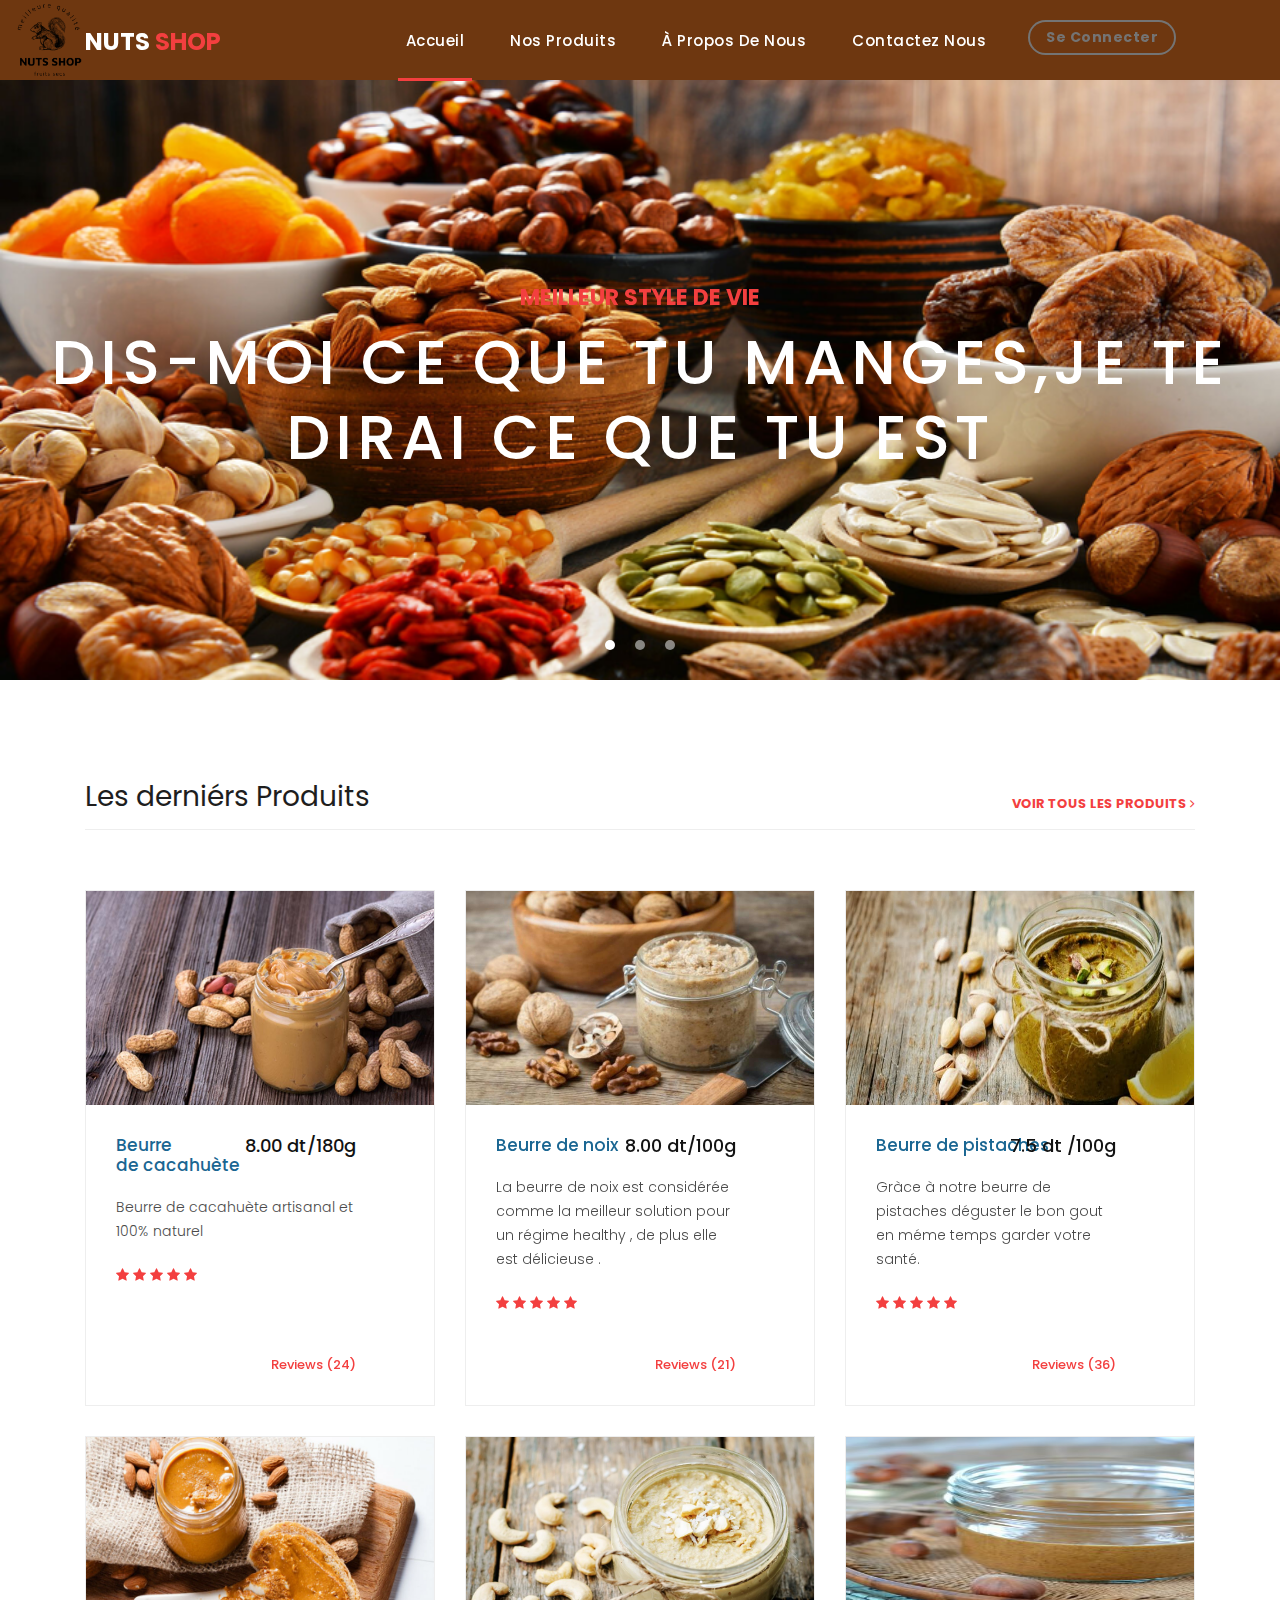
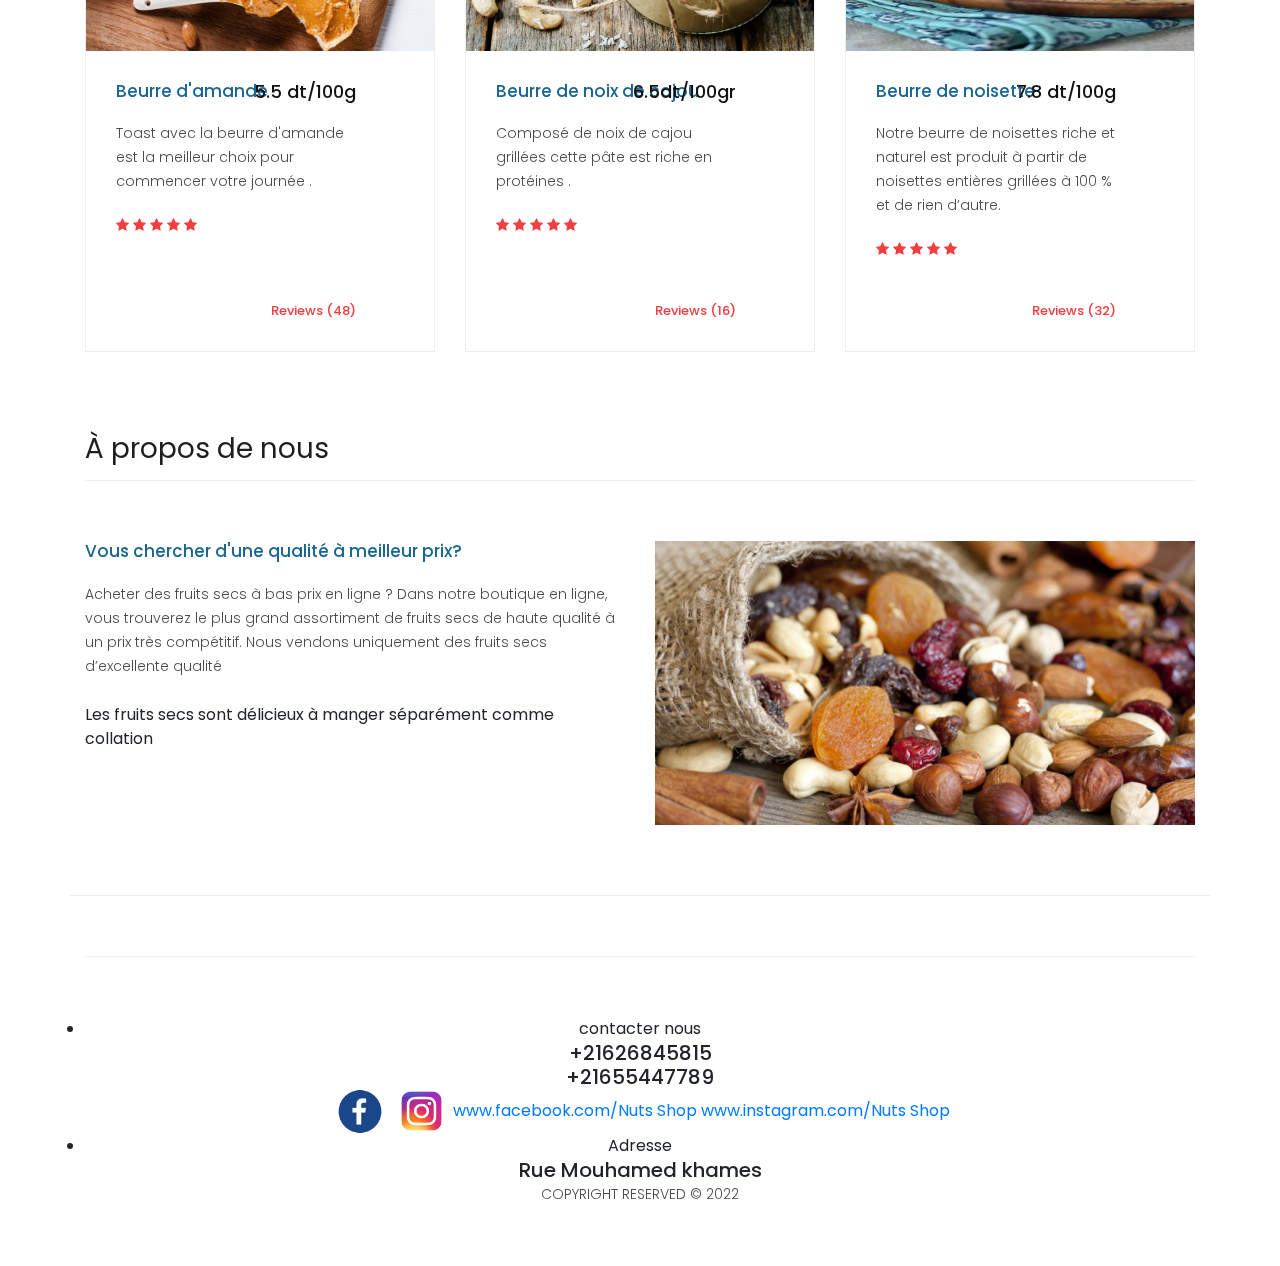
<file: index.html>
<!DOCTYPE html>
<html lang="fr">

  <head>

    <meta charset="utf-8">
    <meta name="viewport" content="width=device-width, initial-scale=1, shrink-to-fit=no">
    <meta name="description" content="">
    <meta name="author" content="">
    <link href="https://fonts.googleapis.com/css?family=Poppins:100,200,300,400,500,600,700,800,900&display=swap" rel="stylesheet">

    <title>Nuts Shop</title>

    <!-- Bootstrap core CSS -->
    <link href="vendor/bootstrap/css/bootstrap.min.css" rel="stylesheet">
<!--

TemplateMo 546 Sixteen Clothing

https://templatemo.com/tm-546-sixteen-clothing

-->

    <!-- Additional CSS Files -->
    <link rel="stylesheet" href="assets/css/fontawesome.css">
    <link rel="stylesheet" href="assets/css/templatemo-sixteen.css">
    <link rel="stylesheet" href="assets/css/owl.css">

  </head>

  <body>

    <!-- ***** Preloader Start ***** -->
    <div id="preloader">
      
        <div class="jumper">
            <div></div>
            <div></div>
            <div></div>
        </div>
    </div>  
    <!-- ***** Preloader End ***** -->
    
    <!-- Header -->
    <header class="">
      
      <nav class="navbar navbar-expand-lg">
        <div class="container">
          <a class="navbar-brand" href="index.html"><h2>Nuts <em>Shop</em></h2></a>
          <button class="navbar-toggler" type="button" data-toggle="collapse" data-target="#navbarResponsive" aria-controls="navbarResponsive" aria-expanded="false" aria-label="Toggle navigation">
            <span class="navbar-toggler-icon"></span>
          </button>
          <div class="collapse navbar-collapse" id="navbarResponsive">
            <ul class="navbar-nav ml-auto">
              <li><img src="assets\images\logo.png" class="logo"></li>
              
              <li class="nav-item active">
                <a class="nav-link" href="index.html">Accueil
                  <span class="sr-only">(current)</span>
                </a>
              </li> 
              <li class="nav-item">
                <a class="nav-link" href="products.html">Nos Produits</a>
              </li>
              <li class="nav-item">
                <a class="nav-link" href="#12">À propos de nous</a>
              </li>
              <li class="nav-item">
                <a class="nav-link" href="contact.html">Contactez nous</a>
              </li>
              <li class="nav-item">
                <a class="naving" href="#########">Se connecter</a>
              </li>
            </ul>
          </div>
        </div>
      </nav>
    </header>

    <!-- Page Content -->
    <!-- Banner Starts Here -->
    <div class="banner header-text">
      <div class="owl-banner owl-carousel">
        <div class="banner-item-01">
          <div class="text-content">
            <h4>Meilleur style de vie</h4>
            <h2>Dis-moi ce que tu manges,je te dirai ce que tu est</h2>
          </div>
        </div>
        <div class="banner-item-02">
          <div class="text-content">
            <h4>Meilleur prix</h4>
            <h2>En gardant votre santé</h2>
          </div>
        </div>
        <div class="banner-item-03">
          <div class="text-content">
            <h4>Meilleur offre</h4>
            <h2>Pour une bonne  dégustation </h2>
          </div>
        </div>
      </div>
    </div>
    <!-- Banner Ends Here -->

    <div class="latest-products">
      <div class="container">
        <div class="row">
          <div class="col-md-12">
            <div class="section-heading">
              <h2>Les derniérs Produits</h2>
              <a href="products.html">voir tous les produits <i class="fa fa-angle-right"></i></a>
            </div>
          </div>
          <div class="col-md-4">
            <div class="product-item">
              <a href="#"><img src="assets/images/banner-peanut.jpg" alt=""></a>
              <div class="down-content">
                <a href="#"><h4>Beurre <br>de cacahuète</h4></a>
                <h6>8.00 dt/180g</h6>
                <p>Beurre de cacahuète artisanal et 100% naturel  </p>
                <ul class="stars">
                  <li><i class="fa fa-star"></i></li>
                  <li><i class="fa fa-star"></i></li>
                  <li><i class="fa fa-star"></i></li>
                  <li><i class="fa fa-star"></i></li>
                  <li><i class="fa fa-star"></i></li>
                </ul>
                <span>Reviews (24)</span>
              </div>
            </div>
          </div>
          <div class="col-md-4">
            <div class="product-item">
              <a href="#"><img src="assets/images/Beurre de noix.jpg" alt="" width="127.97" height="214"></a>
              <div class="down-content">
                <a href="#"><h4>Beurre de noix</h4></a>
                <h6>8.00 dt/100g</h6>
                <p>La beurre de noix est considérée comme la meilleur solution pour un régime healthy , de plus elle est délicieuse .  </p>
                <ul class="stars">
                  <li><i class="fa fa-star"></i></li>
                  <li><i class="fa fa-star"></i></li>
                  <li><i class="fa fa-star"></i></li>
                  <li><i class="fa fa-star"></i></li>
                  <li><i class="fa fa-star"></i></li>
                </ul>
                <span>Reviews (21)</span>
              </div>
            </div>
          </div>
          <div class="col-md-4">
            <div class="product-item">
              <a href="#"><img src="assets/images/beuure de pistache.jpg" alt="" width="127.97" height="214"></a>
              <div class="down-content">
                <a href="#"><h4>Beurre de pistaches</h4></a>
                <h6>7.5 dt /100g</h6>
                <p> Gràce à notre beurre de pistaches déguster le bon gout en méme temps garder votre santé.</p>
                <ul class="stars">
                  <li><i class="fa fa-star"></i></li>
                  <li><i class="fa fa-star"></i></li>
                  <li><i class="fa fa-star"></i></li>
                  <li><i class="fa fa-star"></i></li>
                  <li><i class="fa fa-star"></i></li>
                </ul>
                <span>Reviews (36)</span>
              </div>
            </div>
          </div>
          <div class="col-md-4">
            <div class="product-item">
              <a href="#"><img src="assets/images/beurre de amande .png" alt="" width="127.97" height="214"></a>
              <div class="down-content">
                <a href="#"><h4>Beurre d'amande</h4></a>
                <h6>5.5 dt/100g</h6>
                <p>  Toast avec la beurre d'amande est la meilleur choix pour commencer votre journée  .</p>
                <ul class="stars">
                  <li><i class="fa fa-star"></i></li>
                  <li><i class="fa fa-star"></i></li>
                  <li><i class="fa fa-star"></i></li>
                  <li><i class="fa fa-star"></i></li>
                  <li><i class="fa fa-star"></i></li>
                </ul>
                <span>Reviews (48)</span>
              </div>
            </div>
          </div>
          <div class="col-md-4">
            <div class="product-item">
              <a href="#"><img src="assets/images/puree-de-noix-de-cajou-maison.jpg" alt="" width="127.97" height="214"></a>
              <div class="down-content">
                <a href="#"><h4>Beurre de noix de cajou</h4></a>
                <h6>6.5dt/100gr</h6>
                <p>Composé de noix de cajou grillées cette pâte est riche en protéines .</p>
                <ul class="stars">
                  <li><i class="fa fa-star"></i></li>
                  <li><i class="fa fa-star"></i></li>
                  <li><i class="fa fa-star"></i></li>
                  <li><i class="fa fa-star"></i></li>
                  <li><i class="fa fa-star"></i></li>
                </ul>
                <span>Reviews (16)</span>
              </div>
            </div>
          </div>
          <div class="col-md-4">
            <div class="product-item">
              <a href="#"><img src="assets/images/beurre de noisette.jpg" alt="" width="127.97" height="214"></a>
              <div class="down-content">
                <a href="#"><h4>Beurre de noisette</h4></a>
                <h6>7.8 dt/100g</h6>
                <p>Notre beurre de noisettes riche et naturel est produit à partir de noisettes entières grillées à 100 % et de rien d’autre.</p>
                <ul class="stars">
                  <li><i class="fa fa-star"></i></li>
                  <li><i class="fa fa-star"></i></li>
                  <li><i class="fa fa-star"></i></li>
                  <li><i class="fa fa-star"></i></li>
                  <li><i class="fa fa-star"></i></li>
                </ul>
                <span>Reviews (32)</span>
              </div>
            </div>
          </div>
        </div>
      </div>
    </div>

    <div class="best-features">
      <div class="container">
        <div class="row">
          <div class="col-md-12">
            <div class="section-heading">
              <h2 id="12">À propos de nous</h2>
            </div>
          </div>
          <div class="col-md-6">
            <div class="left-content">
              <h4>Vous chercher d'une qualité à meilleur prix?</h4>
              <ul class="featured-list">
                <form>
                <p>Acheter des fruits secs à bas prix en ligne ? Dans notre boutique en ligne, vous trouverez le plus grand assortiment de fruits secs de haute qualité à un prix très compétitif. Nous vendons uniquement des fruits secs d’excellente qualité</p>
              </form>
                <li>Les fruits secs sont délicieux à manger séparément comme collation</li>
                
                
              </ul>
            </div>
          </div>
          <div class="col-md-6">
            <div class="right-image">
              <img src="assets/images/pk.png" alt="">
            </div>
          </div>
        </div>
      </div>
    </div>


    
    
    <footer>
      <div class="container">
        <div class="row">
          <div class="col-md-12">
            <div class="inner-content">
              <div class="contact">
                <li>contacter nous</li>
                <h5>+21626845815</h5>
                <h5>+21655447789</h5>
                <img src="assets\images\facb.png" width="60px" height="45px">
                <img src="assets\images\inst.png" width="55px" height="40px">
                <a href="#">www.facebook.com/Nuts Shop</a>
                <a href="#">www.instagram.com/Nuts Shop</a>
              </div>
              <div class="adresse">
                <li>Adresse</li>
                <h5>Rue Mouhamed khames</h5>
              </div>
              <form>
              <p>Copyright reserved &copy; 2022
              </form>
            
            </div>
          </div>
        </div>
      </div>
    </footer>


    <!-- Bootstrap core JavaScript -->
    <script src="vendor/jquery/jquery.min.js"></script>
    <script src="vendor/bootstrap/js/bootstrap.bundle.min.js"></script>


    <!-- Additional Scripts -->
    <script src="assets/js/custom.js"></script>
    <script src="assets/js/owl.js"></script>
    <script src="assets/js/slick.js"></script>
    <script src="assets/js/isotope.js"></script>
    <script src="assets/js/accordions.js"></script>


    <script language = "text/Javascript"> 
      cleared[0] = cleared[1] = cleared[2] = 0; //set a cleared flag for each field
      function clearField(t){                   //declaring the array outside of the
      if(! cleared[t.id]){                      // function makes it static and global
          cleared[t.id] = 1;  // you could use true and false, but that's more typing
          t.value='';         // with more chance of typos
          t.style.color='#fff';
          }
      }
    </script>


  </body>

</html>
</file>
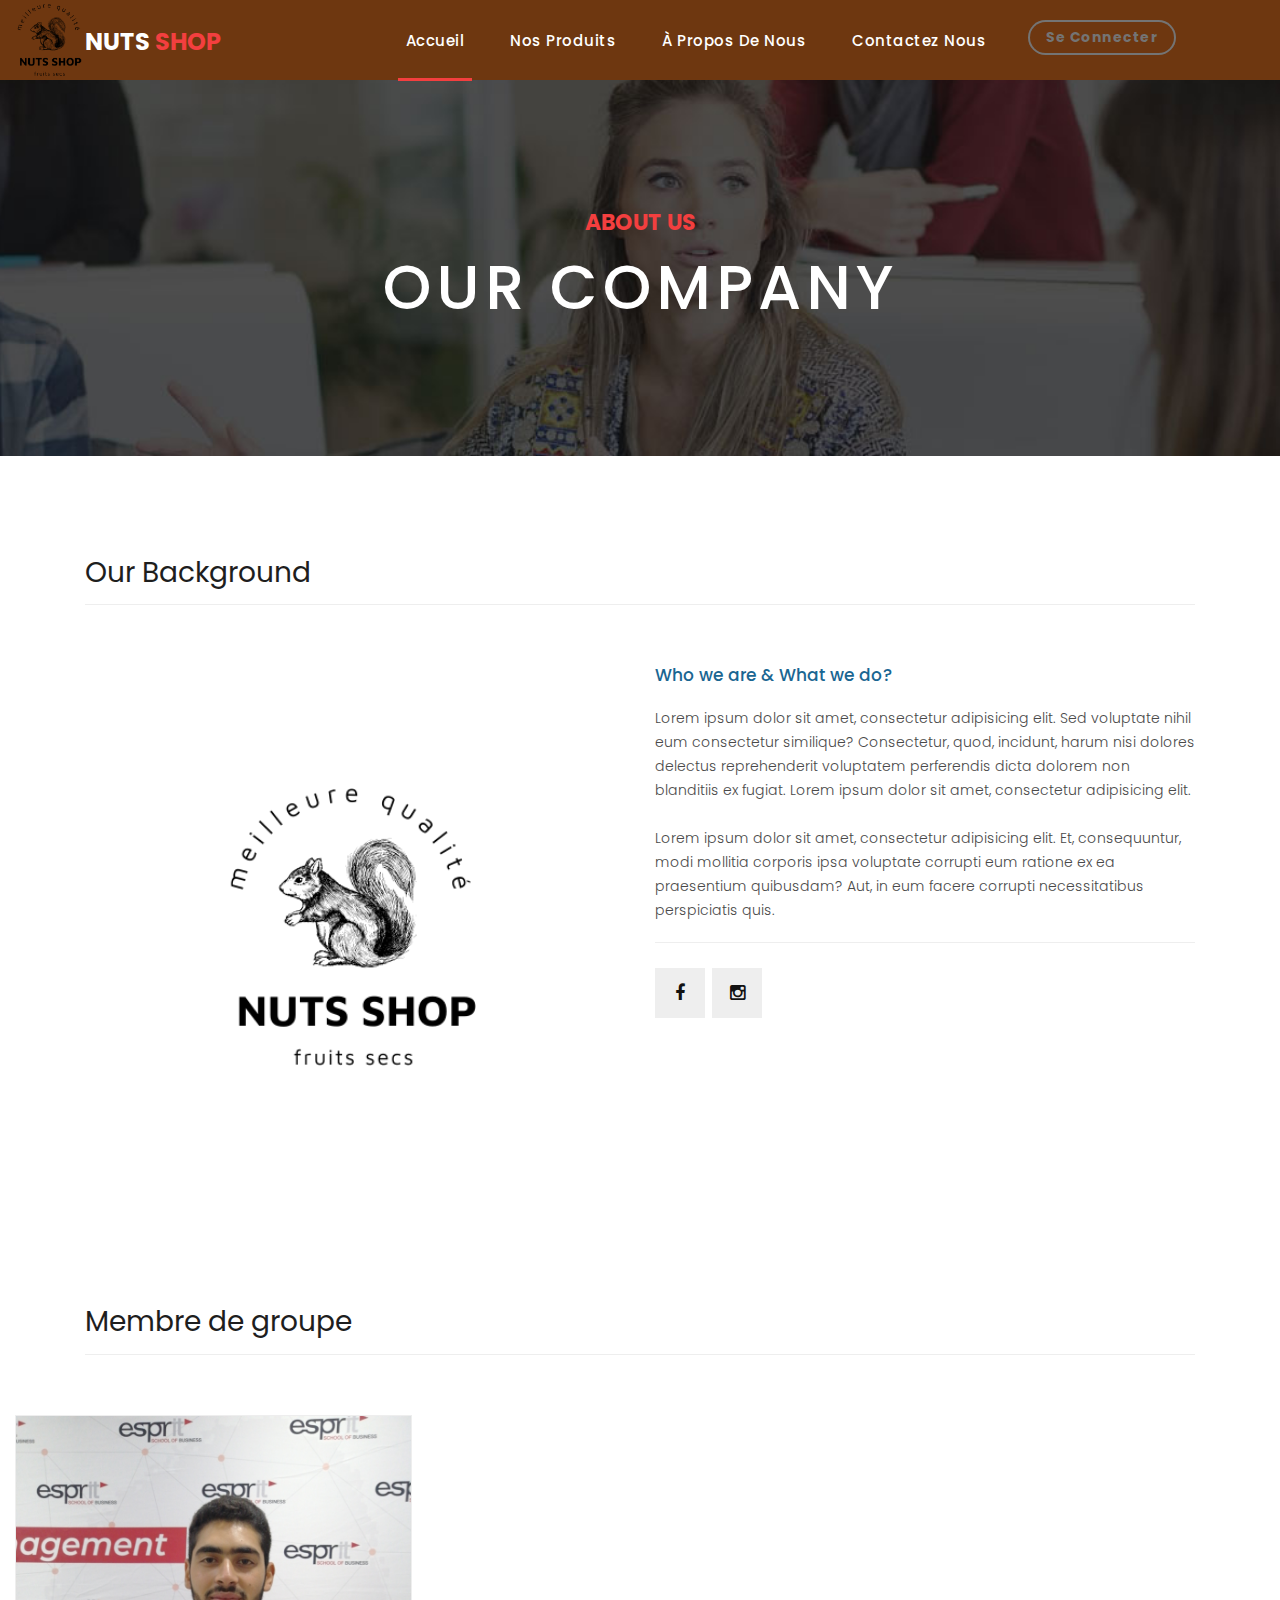
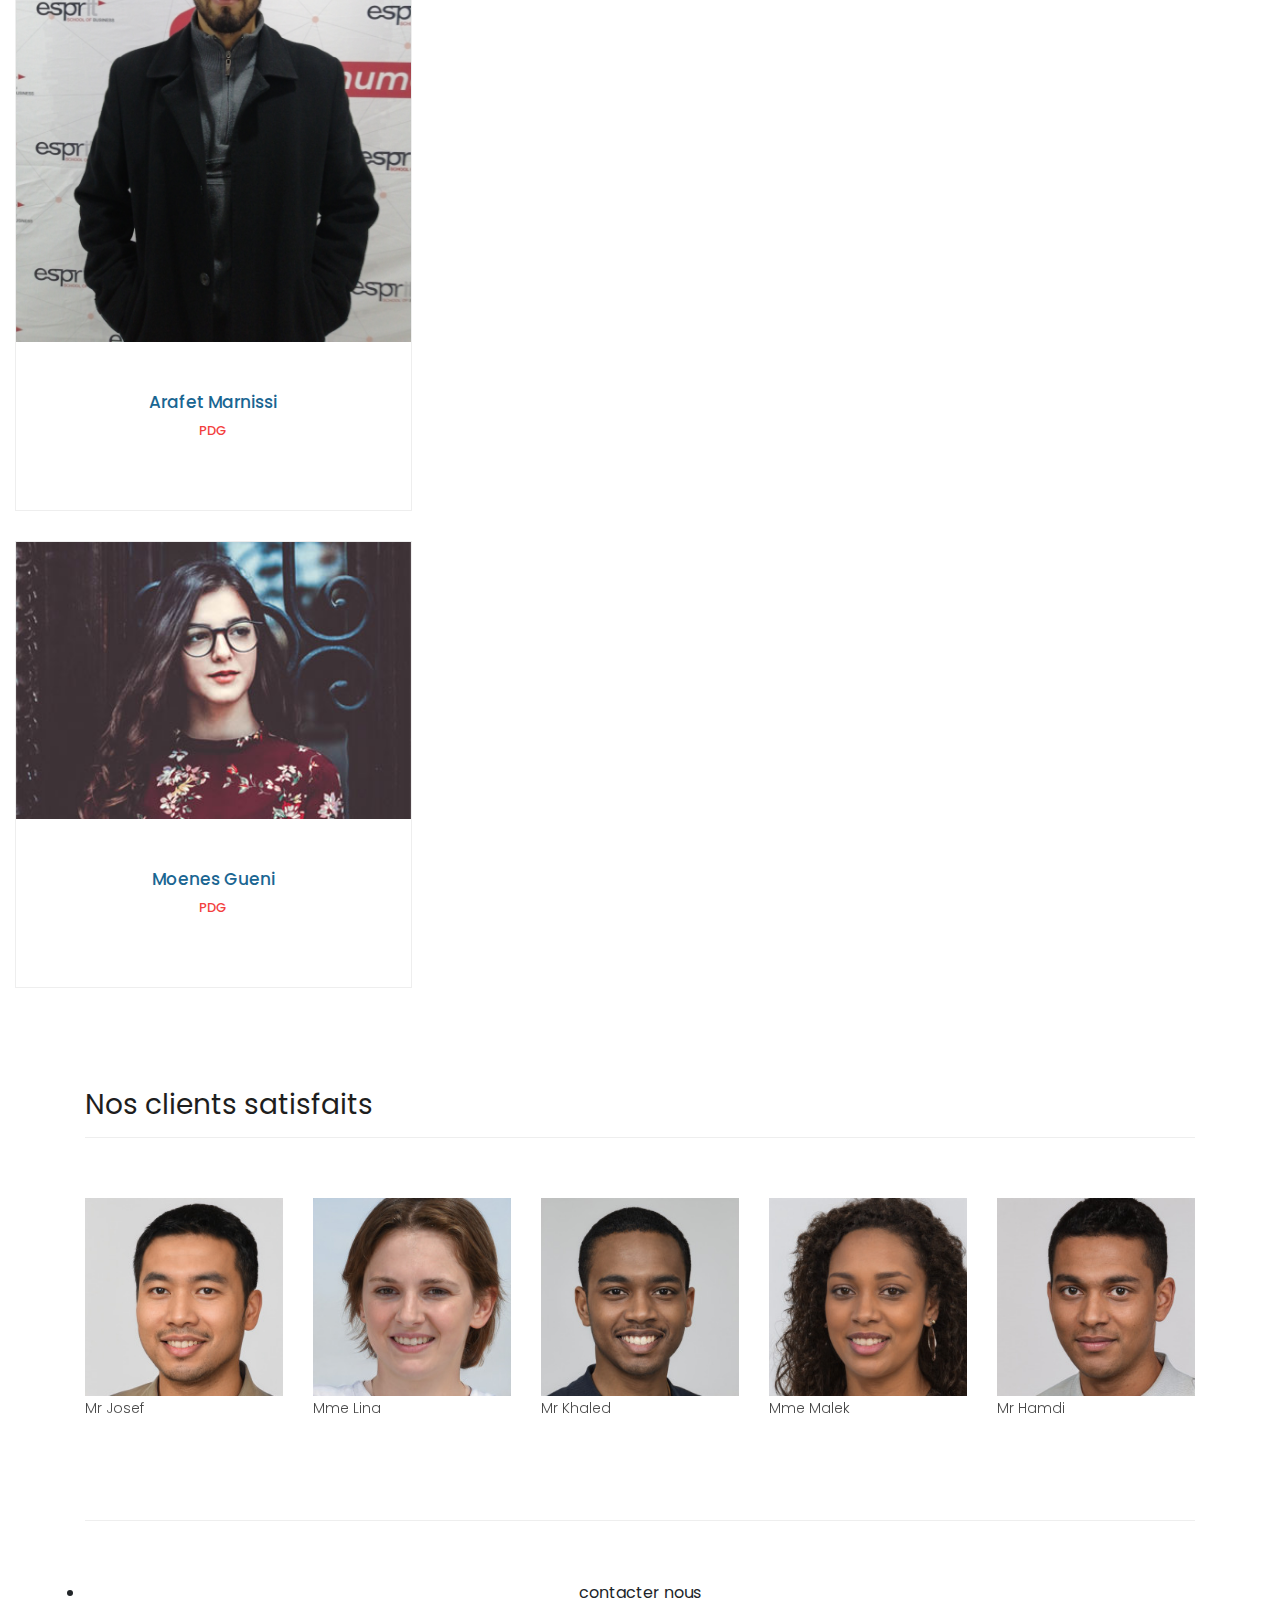
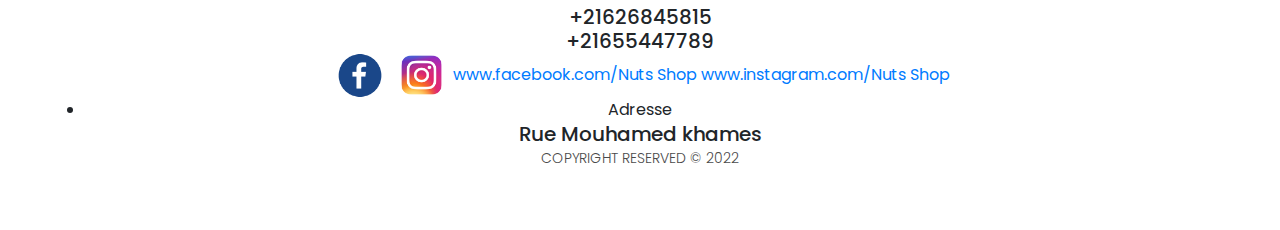
<file: about.html>
<!DOCTYPE html>
<html lang="en">

  <head>

    <meta charset="utf-8">
    <meta name="viewport" content="width=device-width, initial-scale=1, shrink-to-fit=no">
    <meta name="description" content="">
    <meta name="author" content="">
    <link href="https://fonts.googleapis.com/css?family=Poppins:100,200,300,400,500,600,700,800,900&display=swap" rel="stylesheet">

    <title>Sixteen Clothing - About Page</title>

    <!-- Bootstrap core CSS -->
    <link href="vendor/bootstrap/css/bootstrap.min.css" rel="stylesheet">
<!--

TemplateMo 546 Sixteen Clothing

https://templatemo.com/tm-546-sixteen-clothing

-->

    <!-- Additional CSS Files -->
    <link rel="stylesheet" href="assets/css/fontawesome.css">
    <link rel="stylesheet" href="assets/css/templatemo-sixteen.css">
    <link rel="stylesheet" href="assets/css/owl.css">

  </head>

  <body>

    <!-- ***** Preloader Start ***** -->
    <div id="preloader">
        <div class="jumper">
            <div></div>
            <div></div>
            <div></div>
        </div>
    </div>  
    <!-- ***** Preloader End ***** -->

    <!-- Header -->
    <header class="">
      
      <nav class="navbar navbar-expand-lg">
        <div class="container">
          <a class="navbar-brand" href="index.html"><h2>Nuts <em>Shop</em></h2></a>
          <button class="navbar-toggler" type="button" data-toggle="collapse" data-target="#navbarResponsive" aria-controls="navbarResponsive" aria-expanded="false" aria-label="Toggle navigation">
            <span class="navbar-toggler-icon"></span>
          </button>
          <div class="collapse navbar-collapse" id="navbarResponsive">
            <ul class="navbar-nav ml-auto">
              <li><img src="assets\images\logo.png" class="logo"></li>
              
              <li class="nav-item active">
                <a class="nav-link" href="index.html">Accueil
                  <span class="sr-only">(current)</span>
                </a>
              </li> 
              <li class="nav-item">
                <a class="nav-link" href="products.html">Nos Produits</a>
              </li>
              <li class="nav-item">
                <a class="nav-link" href="#12">À propos de nous</a>
              </li>
              <li class="nav-item">
                <a class="nav-link" href="contact.html">Contactez nous</a>
              </li>
              <li class="nav-item">
                <a class="naving" href="#########">Se connecter</a>
              </li>
            </ul>
          </div>
        </div>
      </nav>
    </header>

    <!-- Page Content -->
    <div class="page-heading about-heading header-text">
      <div class="container">
        <div class="row">
          <div class="col-md-12">
            <div class="text-content">
              <h4>about us</h4>
              <h2>our company</h2>
            </div>
          </div>
        </div>
      </div>
    </div>


    <div class="best-features about-features">
      <div class="container">
        <div class="row">
          <div class="col-md-12">
            <div class="section-heading">
              <h2>Our Background</h2>
            </div>
          </div>
          <div class="col-md-6">
            <div class="right-image">
              <img src="assets/images/logo.png" alt="">
            </div>
          </div>
          <div class="col-md-6">
            <div class="left-content">
              <h4>Who we are &amp; What we do?</h4>
              <p>Lorem ipsum dolor sit amet, consectetur adipisicing elit. Sed voluptate nihil eum consectetur similique? Consectetur, quod, incidunt, harum nisi dolores delectus reprehenderit voluptatem perferendis dicta dolorem non blanditiis ex fugiat. Lorem ipsum dolor sit amet, consectetur adipisicing elit.<br><br>Lorem ipsum dolor sit amet, consectetur adipisicing elit. Et, consequuntur, modi mollitia corporis ipsa voluptate corrupti eum ratione ex ea praesentium quibusdam? Aut, in eum facere corrupti necessitatibus perspiciatis quis.</p>
              <ul class="social-icons">
                <li><a href="#"><i class="fa fa-facebook"></i></a></li>
                <li><a href="#"><i class="fa fa-instagram"></i></a></li>
                
              </ul>
            </div>
          </div>
        </div>
      </div>
    </div>

    
    <div class="team-members">
      <div class="container">
        <div class="row">
          <div class="col-md-12">
            <div class="section-heading">
              <h2>Membre de groupe</h2>
            </div>
          </div>
         
        </div>
      </div>
    </div>
  <div class="">
  
    <div class="col-md-4">
      <div class="team-member">
        <div class="thumb-container">
          <img src="assets/images/ma photo.jpg" alt="">
          <div class="hover-effect">
            <div class="hover-content">
              <ul class="social-icons">
                <li><a href="#"><i class="fa fa-facebook"></i></a></li>
                <li><a href="#"><i class="fa fa-instagram"></i></a></li>
                <li><a href="#"><i class="fa fa-linkedin"></i></a></li>
              </ul>
            </div>
          </div>
        </div>
        <div class="down-content">
          <h4>Arafet Marnissi</h4>
          <span>PDG</span>
        </div>
      </div>
    </div>
  </div>
    
    <div class="col-md-4">
      <div class="team-member">
        <div class="thumb-container">
          <img src="assets/images/team_06.jpg" alt="">
          <div class="hover-effect">
            <div class="hover-content">
              <ul class="social-icons">
                <li><a href="#"><i class="fa fa-facebook"></i></a></li>
                <li><a href="#"><i class="fa fa-instagram"></i></a></li>
                <li><a href="#"><i class="fa fa-linkedin"></i></a></li>
              </ul>
            </div>
          </div>
        </div>
        <div class="down-content">
          <h4>Moenes Gueni</h4>
          <span>PDG</span>
        </div>
      </div>
    </div>


    


    <div class="happy-clients">
      <div class="container">
        <div class="row">
          <div class="col-md-12">
            <div class="section-heading">
              <h2>Nos clients satisfaits</h2>
            </div>
          </div>
          <div class="col-md-12">
            <div class="owl-clients owl-carousel">
              <div class="client-item">
                <img src="assets/images/face1.jpg" alt="1">
                <p>Mr Josef</p>
              </div>
              
              <div class="client-item">
                <img src="assets/images/face2.jpg" alt="2">
                <p>Mme Lina</p>
              </div>
              
              <div class="client-item">
                <img src="assets/images/face4.jpg" alt="3">
                <p>Mr Khaled</p>
              </div>
              
              <div class="client-item">
                <img src="assets/images/face3.jpg" alt="4">
                <p>Mme Malek</p>
              </div>
              
              <div class="client-item">
                <img src="assets/images/face5.jpg" alt="5">
                <p>Mr Hamdi</p>
              </div>
            </div>
          </div>
        </div>
      </div>
    </div>

    
    <footer>
      <div class="container">
        <div class="row">
          <div class="col-md-12">
            <div class="inner-content">
              <div class="contact">
                <li>contacter nous</li>
                <h5>+21626845815</h5>
                <h5>+21655447789</h5>
                <img src="assets\images\facb.png" width="60px" height="45px">
                <img src="assets\images\inst.png" width="55px" height="40px">
                <a href="#">www.facebook.com/Nuts Shop</a>
                <a href="#">www.instagram.com/Nuts Shop</a>
              </div>
              <div class="adresse">
                <li>Adresse</li>
                <h5>Rue Mouhamed khames</h5>
              </div>
              <form>
              <p>Copyright reserved &copy; 2022
              </form>
            
            </div>
          </div>
        </div>
      </div>
    </footer>

    <!-- Bootstrap core JavaScript -->
    <script src="vendor/jquery/jquery.min.js"></script>
    <script src="vendor/bootstrap/js/bootstrap.bundle.min.js"></script>


    <!-- Additional Scripts -->
    <script src="assets/js/custom.js"></script>
    <script src="assets/js/owl.js"></script>
    <script src="assets/js/slick.js"></script>
    <script src="assets/js/isotope.js"></script>
    <script src="assets/js/accordions.js"></script>


    <script language = "text/Javascript"> 
      cleared[0] = cleared[1] = cleared[2] = 0; //set a cleared flag for each field
      function clearField(t){                   //declaring the array outside of the
      if(! cleared[t.id]){                      // function makes it static and global
          cleared[t.id] = 1;  // you could use true and false, but that's more typing
          t.value='';         // with more chance of typos
          t.style.color='#fff';
          }
      }
    </script>


  </body>

</html>
</file>
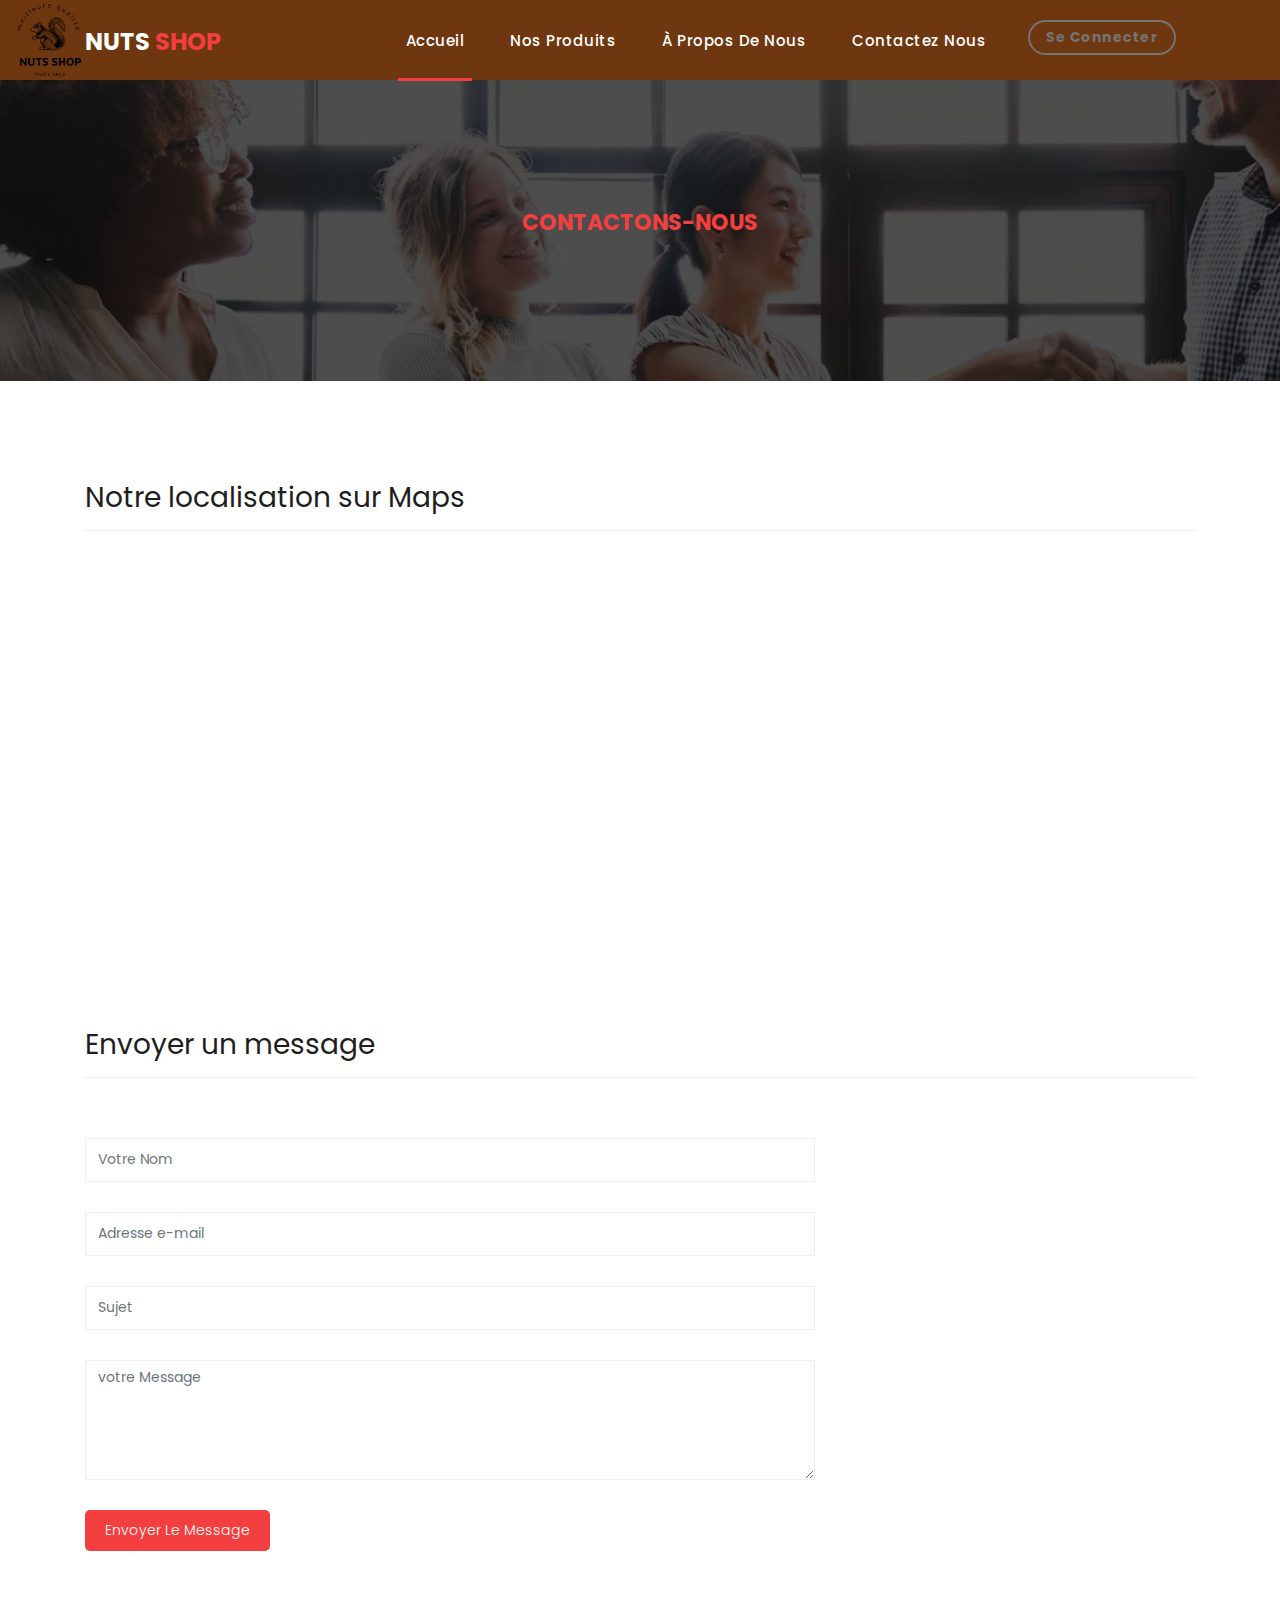
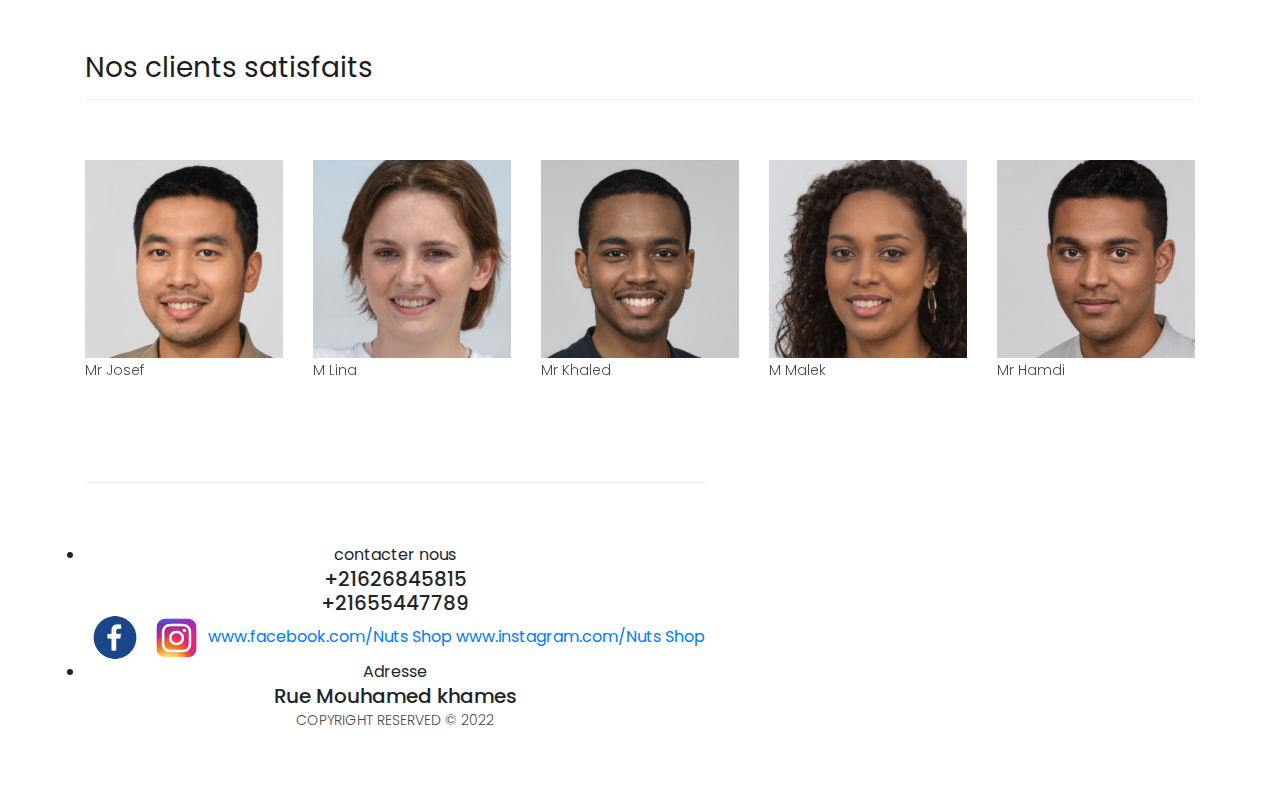
<file: contact.html>
<!DOCTYPE html>
<html lang="fr">

  <head>

    <meta charset="utf-8">
    <meta name="viewport" content="width=device-width, initial-scale=1, shrink-to-fit=no">
    <meta name="description" content="">
    <meta name="author" content="">
    <link href="https://fonts.googleapis.com/css?family=Poppins:100,200,300,400,500,600,700,800,900&display=swap" rel="stylesheet">

    <title>Sixteen Clothing - Contact Page</title>

    <!-- Bootstrap core CSS -->
    <link href="vendor/bootstrap/css/bootstrap.min.css" rel="stylesheet">
<!--

TemplateMo 546 Sixteen Clothing

https://templatemo.com/tm-546-sixteen-clothing

-->

    <!-- Additional CSS Files -->
    <link rel="stylesheet" href="assets/css/fontawesome.css">
    <link rel="stylesheet" href="assets/css/templatemo-sixteen.css">
    <link rel="stylesheet" href="assets/css/owl.css">

  </head>

  <body>

    <!-- ***** Preloader Start ***** -->
    <div id="preloader">
        <div class="jumper">
            <div></div>
            <div></div>
            <div></div>
        </div>
    </div>  
    <!-- ***** Preloader End ***** -->

    <header class="">
      
      <nav class="navbar navbar-expand-lg">
        <div class="container">
          <a class="navbar-brand" href="index.html"><h2>Nuts <em>Shop</em></h2></a>
          <button class="navbar-toggler" type="button" data-toggle="collapse" data-target="#navbarResponsive" aria-controls="navbarResponsive" aria-expanded="false" aria-label="Toggle navigation">
            <span class="navbar-toggler-icon"></span>
          </button>
          <div class="collapse navbar-collapse" id="navbarResponsive">
            <ul class="navbar-nav ml-auto">
              <li><img src="assets\images\logo.png" class="logo"></li>
              
              <li class="nav-item active">
                <a class="nav-link" href="index.html">Accueil
                  <span class="sr-only">(current)</span>
                </a>
              </li> 
              <li class="nav-item">
                <a class="nav-link" href="products.html">Nos Produits</a>
              </li>
              <li class="nav-item">
                <a class="nav-link" href="#12">À propos de nous</a>
              </li>
              <li class="nav-item">
                <a class="nav-link" href="contact.html">Contactez nous</a>
              </li>
              <li class="nav-item">
                <a class="naving" href="#########">Se connecter</a>
              </li>
            </ul>
          </div>
        </div>
      </nav>
    </header>
    <!-- Page Content -->
    <div class="page-heading contact-heading header-text">
      <div class="container">
        <div class="row">
          <div class="col-md-12">
            <div class="text-content">
              <h4>contactons-nous</h4>
              
            </div>
          </div>
        </div>
      </div>
    </div>


    <div class="find-us">
      <div class="container">
        <div class="row">
          <div class="col-md-12">
            <div class="section-heading">
              <h2>Notre localisation sur  Maps</h2>
            </div>
          </div>
          <div class="col-md-8">
<!-- How to change your own map point
	1. Go to Google Maps
	2. Click on your location point
	3. Click "Share" and choose "Embed map" tab
	4. Copy only URL and paste it within the src="" field below
-->
            <div id="map">
              <iframe src="https://www.google.com/maps/embed?pb=!1m14!1m12!1m3!1d1813.3342014019358!2d10.187349985699713!3d36.80095657406482!2m3!1f0!2f0!3f0!3m2!1i1024!2i768!4f13.1!5e0!3m2!1sfr!2stn!4v1645120411850!5m2!1sfr!2stn" width="100%" height="330px" frameborder="0" style="border:0" allowfullscreen></iframe>
            </div>
          </div>
          
        </div>
      </div>
    </div>

    
    <div class="send-message">
      <div class="container">
        <div class="row">
          <div class="col-md-12">
            <div class="section-heading">
              <h2>Envoyer un message</h2>
            </div>
          </div>
          <div class="col-md-8">
            <div class="contact-form">
              <form id="contact" action="" method="post">
                <div class="row">
                  <div class="col-lg-12 col-md-12 col-sm-12">
                    <fieldset>
                      <input name="name" type="text" class="form-control" id="name" placeholder="Votre Nom" required="">
                    </fieldset>
                  </div>
                  <div class="col-lg-12 col-md-12 col-sm-12">
                    <fieldset>
                      <input name="email" type="text" class="form-control" id="email" placeholder="Adresse e-mail" required="">
                    </fieldset>
                  </div>
                  <div class="col-lg-12 col-md-12 col-sm-12">
                    <fieldset>
                      <input name="subject" type="text" class="form-control" id="subject" placeholder="Sujet" required="">
                    </fieldset>
                  </div>
                  <div class="col-lg-12">
                    <fieldset>
                      <textarea name="message" rows="6" class="form-control" id="message" placeholder="votre Message" required=""></textarea>
                    </fieldset>
                  </div>
                  <div class="col-lg-12">
                    <fieldset>
                      <button type="submit" id="form-submit" class="filled-button">Envoyer le message</button>
                    </fieldset>
                  </div>
                </div>
              </form>
            </div>
          </div>
          

    <div class="happy-clients">
      <div class="container">
        <div class="row">
          <div class="col-md-12">
            <div class="section-heading">
              <h2>Nos clients satisfaits</h2>
            </div>
          </div>
          <div class="col-md-12">
            <div class="owl-clients owl-carousel">
              <div class="client-item">
                <img src="assets/images/face1.jpg" alt="1">
                <p>Mr Josef</p>
              </div>
              
              <div class="client-item">
                <img src="assets/images/face2.jpg" alt="2">
                <p>M Lina</p>
              </div>
              
              <div class="client-item">
                <img src="assets/images/face4.jpg" alt="3">
                <p>Mr Khaled</p>
              </div>
              
              <div class="client-item">
                <img src="assets/images/face3.jpg" alt="4">
                <p>M Malek</p>
              </div>
              
              <div class="client-item">
                <img src="assets/images/face5.jpg" alt="5">
                <p>Mr Hamdi</p>
              </div>
            </div>
          </div>
        </div>
      </div>
    </div>

    
    <footer>
      <div class="container">
        <div class="row">
          <div class="col-md-12">
            <div class="inner-content">
              <div class="contact">
                <li>contacter nous</li>
                <h5>+21626845815</h5>
                <h5>+21655447789</h5>
                <img src="assets\images\facb.png" width="60px" height="45px">
                <img src="assets\images\inst.png" width="55px" height="40px">
                <a href="#">www.facebook.com/Nuts Shop</a>
                <a href="#">www.instagram.com/Nuts Shop</a>
              </div>
              <div class="adresse">
                <li>Adresse</li>
                <h5>Rue Mouhamed khames</h5>
              </div>
              <form>
              <p>Copyright reserved &copy; 2022
              </form>
            
            </div>
          </div>
        </div>
      </div>
    </footer>


    <!-- Bootstrap core JavaScript -->
    <script src="vendor/jquery/jquery.min.js"></script>
    <script src="vendor/bootstrap/js/bootstrap.bundle.min.js"></script>


    <!-- Additional Scripts -->
    <script src="assets/js/custom.js"></script>
    <script src="assets/js/owl.js"></script>
    <script src="assets/js/slick.js"></script>
    <script src="assets/js/isotope.js"></script>
    <script src="assets/js/accordions.js"></script>


    <script language = "text/Javascript"> 
      cleared[0] = cleared[1] = cleared[2] = 0; //set a cleared flag for each field
      function clearField(t){                   //declaring the array outside of the
      if(! cleared[t.id]){                      // function makes it static and global
          cleared[t.id] = 1;  // you could use true and false, but that's more typing
          t.value='';         // with more chance of typos
          t.style.color='#fff';
          }
      }
    </script>


  </body>

</html>
</file>
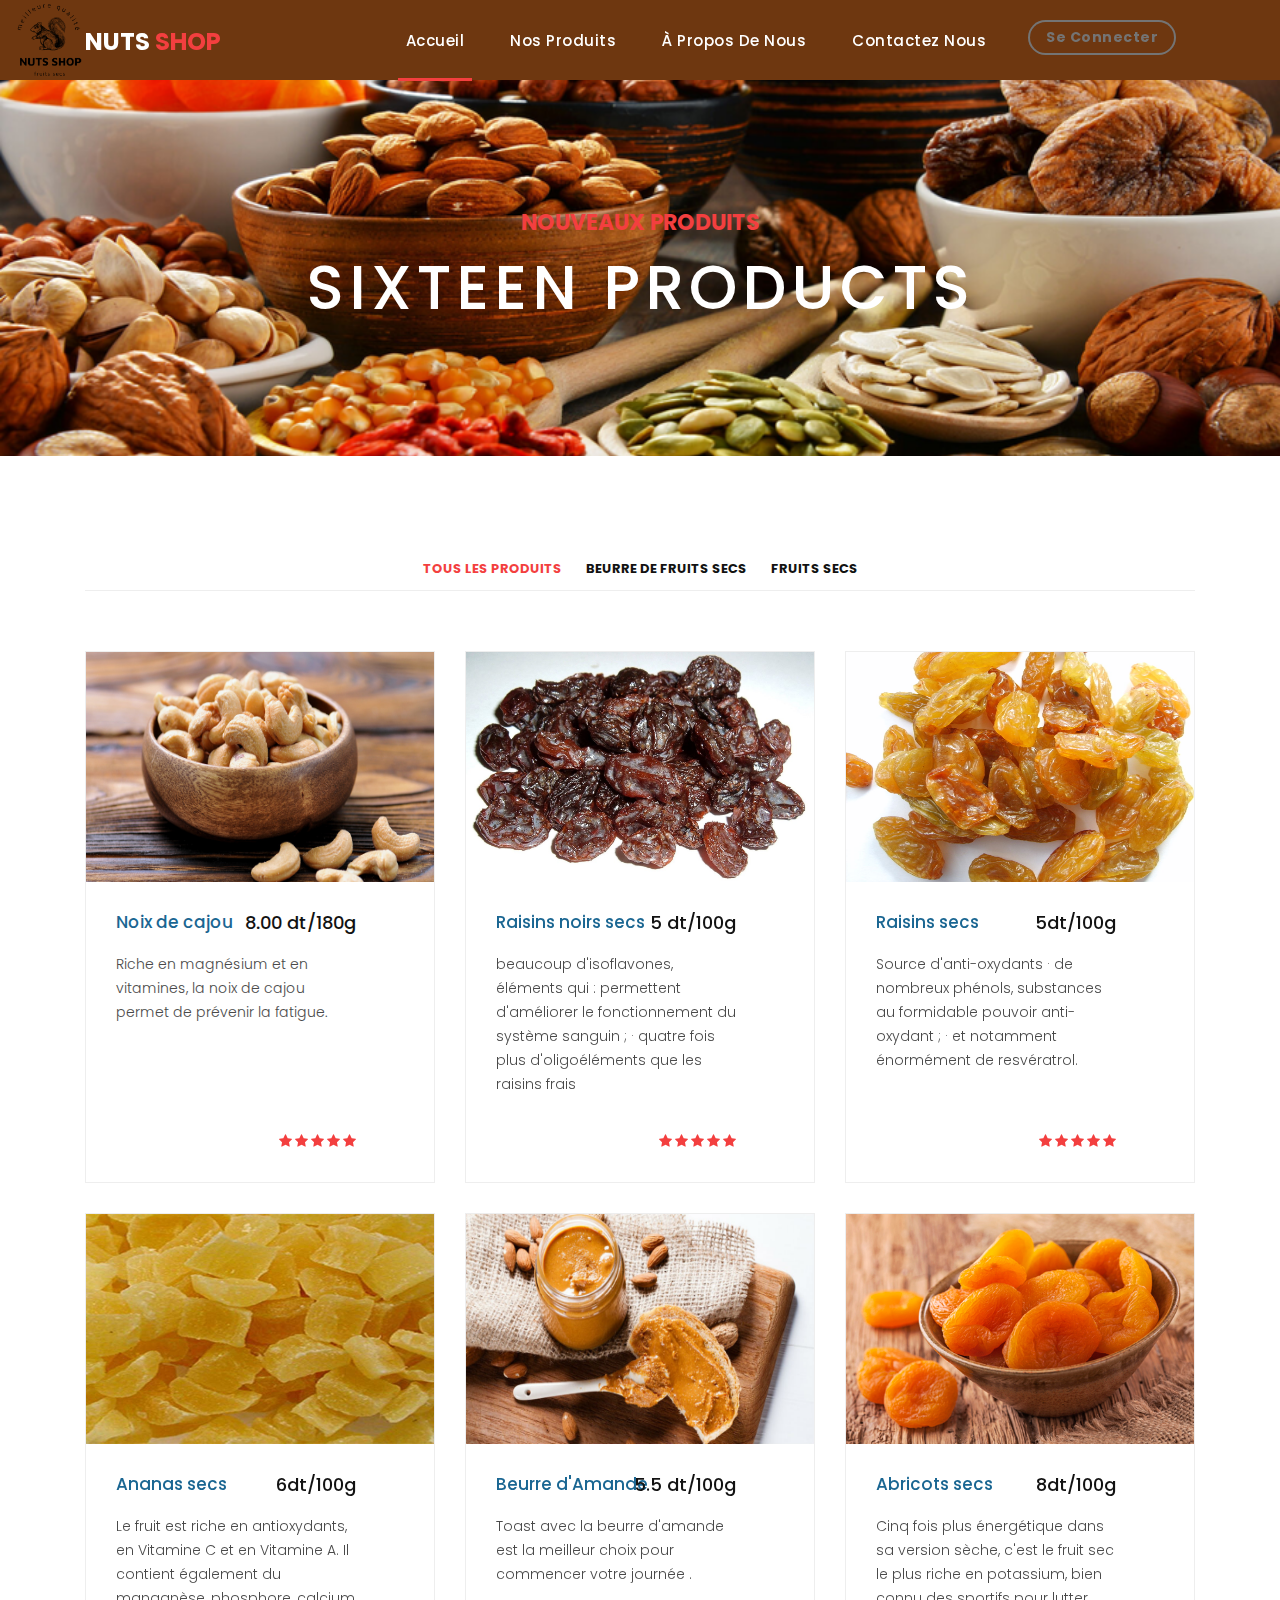
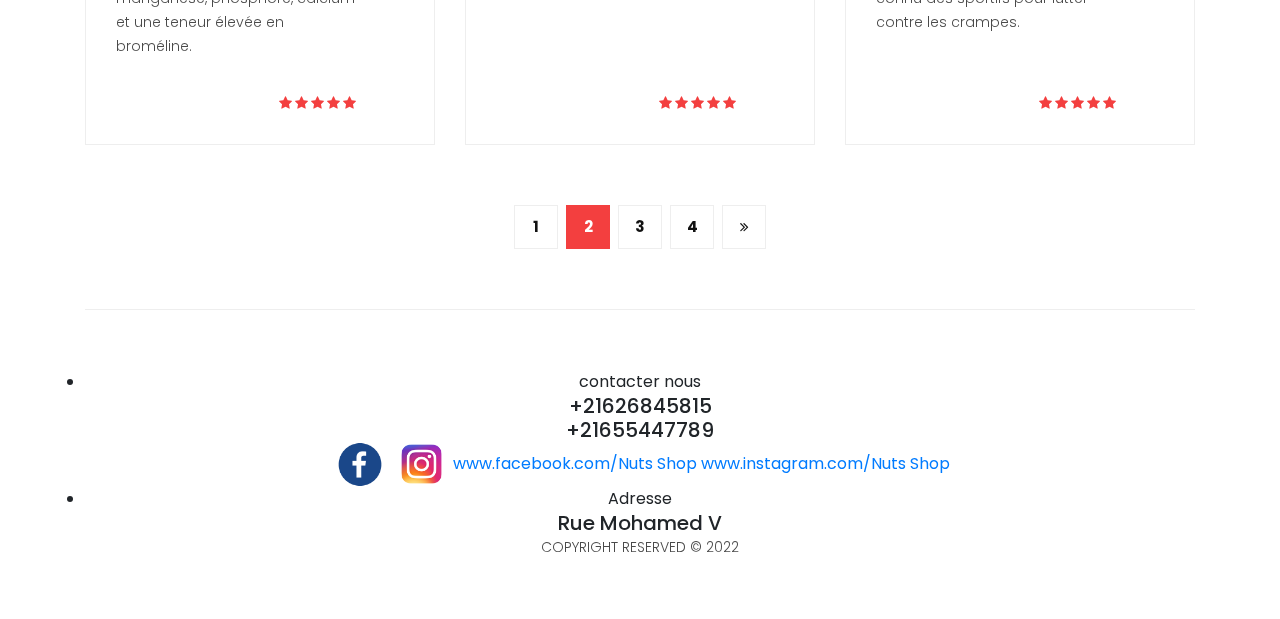
<file: products-2.html>
<!DOCTYPE html>
<html lang="fr">

  <head>

    <meta charset="utf-8">
    <meta name="viewport" content="width=device-width, initial-scale=1, shrink-to-fit=no">
    <meta name="description" content="">
    <meta name="author" content="">
    <link href="https://fonts.googleapis.com/css?family=Poppins:100,200,300,400,500,600,700,800,900&display=swap" rel="stylesheet">

    <title>Sixteen Clothing Products</title>

    <!-- Bootstrap core CSS -->
    <link href="vendor/bootstrap/css/bootstrap.min.css" rel="stylesheet">
<!--

TemplateMo 546 Sixteen Clothing

https://templatemo.com/tm-546-sixteen-clothing

-->

    <!-- Additional CSS Files -->
    <link rel="stylesheet" href="assets/css/fontawesome.css">
    <link rel="stylesheet" href="assets/css/templatemo-sixteen.css">
    <link rel="stylesheet" href="assets/css/owl.css">

  </head>

  <body>

    <!-- ***** Preloader Start ***** -->
    <div id="preloader">
        <div class="jumper">
            <div></div>
            <div></div>
            <div></div>
        </div>
    </div>  
    <!-- ***** Preloader End ***** -->

    <!-- Header -->
    <header class="">
      
      <nav class="navbar navbar-expand-lg">
        <div class="container">
          <a class="navbar-brand" href="index.html"><h2>Nuts <em>Shop</em></h2></a>
          <button class="navbar-toggler" type="button" data-toggle="collapse" data-target="#navbarResponsive" aria-controls="navbarResponsive" aria-expanded="false" aria-label="Toggle navigation">
            <span class="navbar-toggler-icon"></span>
          </button>
          <div class="collapse navbar-collapse" id="navbarResponsive">
            <ul class="navbar-nav ml-auto">
              <li><img src="assets\images\logo.png" class="logo"></li>
              
              <li class="nav-item active">
                <a class="nav-link" href="index.html">Accueil
                  <span class="sr-only">(current)</span>
                </a>
              </li> 
              <li class="nav-item">
                <a class="nav-link" href="products.html">Nos Produits</a>
              </li>
              <li class="nav-item">
                <a class="nav-link" href="about.html">À propos de nous</a>
              </li>
              <li class="nav-item">
                <a class="nav-link" href="contact.html">Contactez nous</a>
              </li>
              <li class="nav-item">
                <a class="naving" href="#########">Se connecter</a>
              </li>
            </ul>
          </div>
        </div>
      </nav>
    </header>
    <!-- Page Content -->
    <div class="page-heading products-heading header-text">
      <div class="container">
        <div class="row">
          <div class="col-md-12">
            <div class="text-content">
              <h4>Nouveaux Produits</h4>
              <h2>sixteen products</h2>
            </div>
          </div>
        </div>
      </div>
    </div>

    
    <div class="products">
      <div class="container">
        <div class="row">
          <div class="col-md-12">
            <div class="filters">
              <ul>
                <li class="active" data-filter="*">Tous les produits</li>
                <li data-filter=".des">Beurre de fruits secs</li>
                <li data-filter=".dev">Fruits secs</li>
              </ul>
            </div>
          </div>
          <div class="col-md-12">
            <div class="filters-content">
                <div class="row grid">
                    <div class="col-lg-4 col-md-4 all des">
                      <div class="product-item">
                        <a href="#"><img src="assets/images/noix de cajou.jpg" height="230px" width="139px" alt=""></a>
                        <div class="down-content">
                          <a href="#"><h4>Noix de cajou</h4></a>
                          <h6>8.00 dt/180g</h6>
                          <p>Riche en magnésium et en vitamines, la noix de cajou permet de prévenir la fatigue.</p>

                          <span>
                            <ul class="stars">
                              <li><i class="fa fa-star"></i></li>
                              <li><i class="fa fa-star"></i></li>
                              <li><i class="fa fa-star"></i></li>
                              <li><i class="fa fa-star"></i></li>
                              <li><i class="fa fa-star"></i></li>
                            </ul>
                          </span>
                        </div>
                      </div>
                    </div>
                    <div class="col-lg-4 col-md-4 all dev">
                      <div class="product-item">
                        <a href="#"><img src="assets/images/raisins secs.jpg" height="230px" width="139px" alt=""></a>
                        <div class="down-content">
                          <a href="#"><h4>Raisins noirs secs</h4></a>
                          <h6>5 dt/100g</h6>
                          <p>beaucoup d'isoflavones, éléments qui : permettent d'améliorer le fonctionnement du système sanguin ; · quatre fois plus d'oligoéléments que les raisins frais</p>

                          <span>
                            <ul class="stars">
                              <li><i class="fa fa-star"></i></li>
                              <li><i class="fa fa-star"></i></li>
                              <li><i class="fa fa-star"></i></li>
                              <li><i class="fa fa-star"></i></li>
                              <li><i class="fa fa-star"></i></li>
                            </ul>
                          </span>
                        </div>
                      </div>
                    </div>
                    <div class="col-lg-4 col-md-4 all gra">
                      <div class="product-item">
                        <a href="#"><img src="assets/images/raisin secs.jpg" height="230px" width="139px" alt=""></a>
                        <div class="down-content">
                          <a href="#"><h4>Raisins secs </h4></a>
                          <h6>5dt/100g</h6>
                          <p>Source d'anti-oxydants · de nombreux phénols, substances au formidable pouvoir anti-oxydant ; · et notamment énormément de resvératrol.</p>

                          <span>
                            <ul class="stars">
                              <li><i class="fa fa-star"></i></li>
                              <li><i class="fa fa-star"></i></li>
                              <li><i class="fa fa-star"></i></li>
                              <li><i class="fa fa-star"></i></li>
                              <li><i class="fa fa-star"></i></li>
                            </ul>
                          </span>
                        </div>
                      </div>
                    </div>
                    <div class="col-lg-4 col-md-4 all gra">
                      <div class="product-item">
                        <a href="#"><img src="assets/images/ananas-sec.jpg" height="230px" width="139px" alt=""></a>
                        <div class="down-content">
                          <a href="#"><h4>Ananas secs</h4></a>
                          <h6>6dt/100g</h6>
                          <p>Le fruit est riche en antioxydants, en Vitamine C et en Vitamine A. Il contient également du manganèse, phosphore, calcium et une teneur élevée en broméline.</p>

                          <span>
                            <ul class="stars">
                              <li><i class="fa fa-star"></i></li>
                              <li><i class="fa fa-star"></i></li>
                              <li><i class="fa fa-star"></i></li>
                              <li><i class="fa fa-star"></i></li>
                              <li><i class="fa fa-star"></i></li>
                            </ul>
                          </span>
                        </div>
                      </div>
                    </div>
                    <div class="col-lg-4 col-md-4 all dev">
                      <div class="product-item">
                        <a href="#"><img src="assets/images/beurre de amande .png" height="230px" width="139px" alt=""></a>
                        <div class="down-content">
                          <a href="#"><h4>Beurre d'Amande</h4></a>
                          <h6>5.5 dt/100g</h6>
                          <p>Toast avec la beurre d'amande est la meilleur choix pour commencer votre journée .</p>

                          <span>
                            <ul class="stars">
                              <li><i class="fa fa-star"></i></li>
                              <li><i class="fa fa-star"></i></li>
                              <li><i class="fa fa-star"></i></li>
                              <li><i class="fa fa-star"></i></li>
                              <li><i class="fa fa-star"></i></li>
                            </ul>
                          </span>
                        </div>
                      </div>
                    </div>
                    <div class="col-lg-4 col-md-4 all des">
                      <div class="product-item">
                        <a href="#"><img src="assets/images/abricots secs.jpg" height="230px" width="139px" alt=""></a>
                        <div class="down-content">
                          <a href="#"><h4>Abricots secs</h4></a>
                          <h6>8dt/100g</h6>
                          <p>Cinq fois plus énergétique dans sa version sèche, c'est le fruit sec le plus riche en potassium, bien connu des sportifs pour lutter contre les crampes.</p>

                          <span>
                            <ul class="stars">
                              <li><i class="fa fa-star"></i></li>
                              <li><i class="fa fa-star"></i></li>
                              <li><i class="fa fa-star"></i></li>
                              <li><i class="fa fa-star"></i></li>
                              <li><i class="fa fa-star"></i></li>
                            </ul>
                          </span>
                        </div>
                      </div>
                    </div>
                </div>
            </div>
          </div>
          <div class="col-md-12">
            <ul class="pages">
              <li><a href="products.html">1</a></li>
              <li class="active"><a href="#">2</a></li>
              <li><a href="products-3.html">3</a></li>
              <li><a href="products-4.html">4</a></li>
              <li><a href="products-3.html"><i class="fa fa-angle-double-right"></i></a></li>
            </ul>
          </div>
        </div>
      </div>
    </div>

    
    <footer>
      <div class="container">
        <div class="row">
          <div class="col-md-12">
            <div class="inner-content">
              <div class="contact">
                <li>contacter nous</li>
                <h5>+21626845815</h5>
                <h5>+21655447789</h5>
                <img src="assets\images\facb.png" width="60px" height="45px">
                <img src="assets\images\inst.png" width="55px" height="40px">
                <a href="#">www.facebook.com/Nuts Shop</a>
                <a href="#">www.instagram.com/Nuts Shop</a>
              </div>
              <div class="adresse">
                <li>Adresse</li>
                <h5>Rue Mohamed V</h5>
              </div>
              <form>
              <p>Copyright reserved &copy; 2022
              </form>
            
            </div>
          </div>
        </div>
      </div>
    </footer>


    <!-- Bootstrap core JavaScript -->
    <script src="vendor/jquery/jquery.min.js"></script>
    <script src="vendor/bootstrap/js/bootstrap.bundle.min.js"></script>


    <!-- Additional Scripts -->
    <script src="assets/js/custom.js"></script>
    <script src="assets/js/owl.js"></script>
    <script src="assets/js/slick.js"></script>
    <script src="assets/js/isotope.js"></script>
    <script src="assets/js/accordions.js"></script>


    <script language = "text/Javascript"> 
      cleared[0] = cleared[1] = cleared[2] = 0; //set a cleared flag for each field
      function clearField(t){                   //declaring the array outside of the
      if(! cleared[t.id]){                      // function makes it static and global
          cleared[t.id] = 1;  // you could use true and false, but that's more typing
          t.value='';         // with more chance of typos
          t.style.color='#fff';
          }
      }
    </script>


  </body>

</html>
</file>
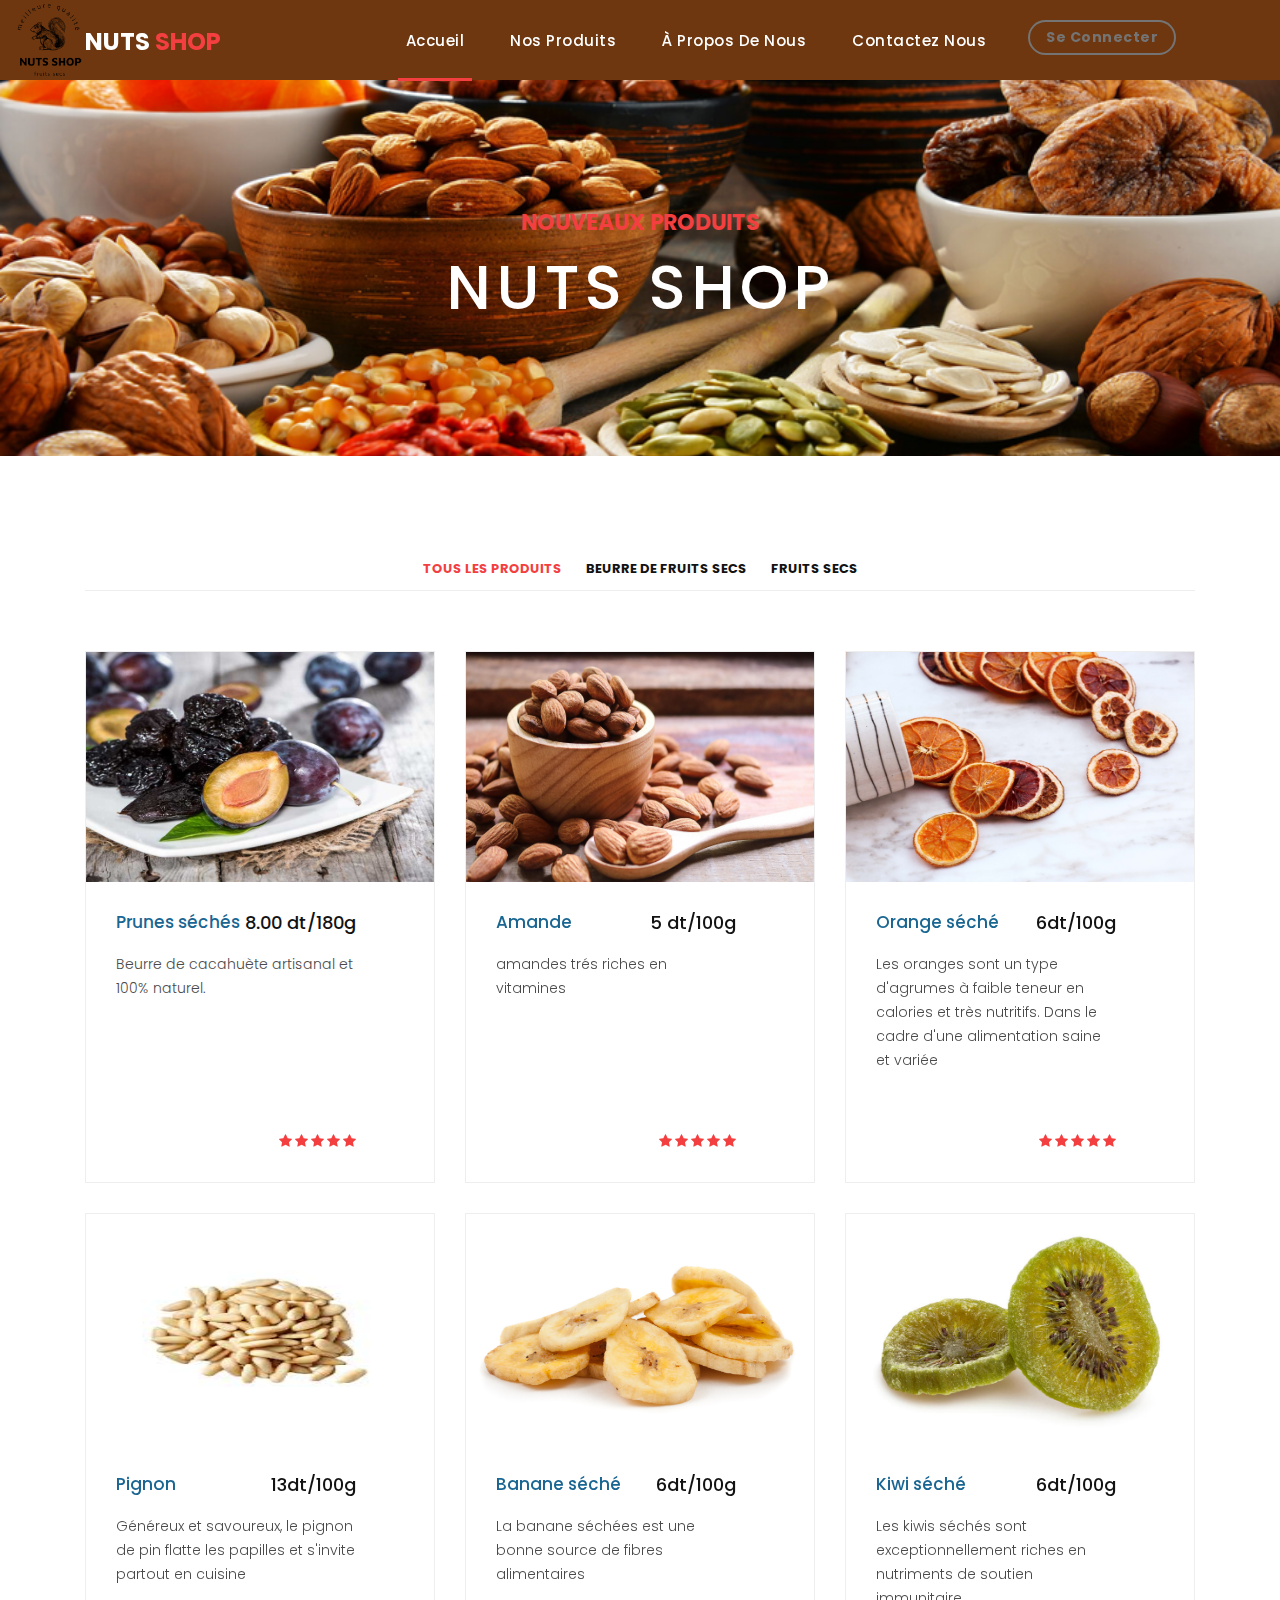
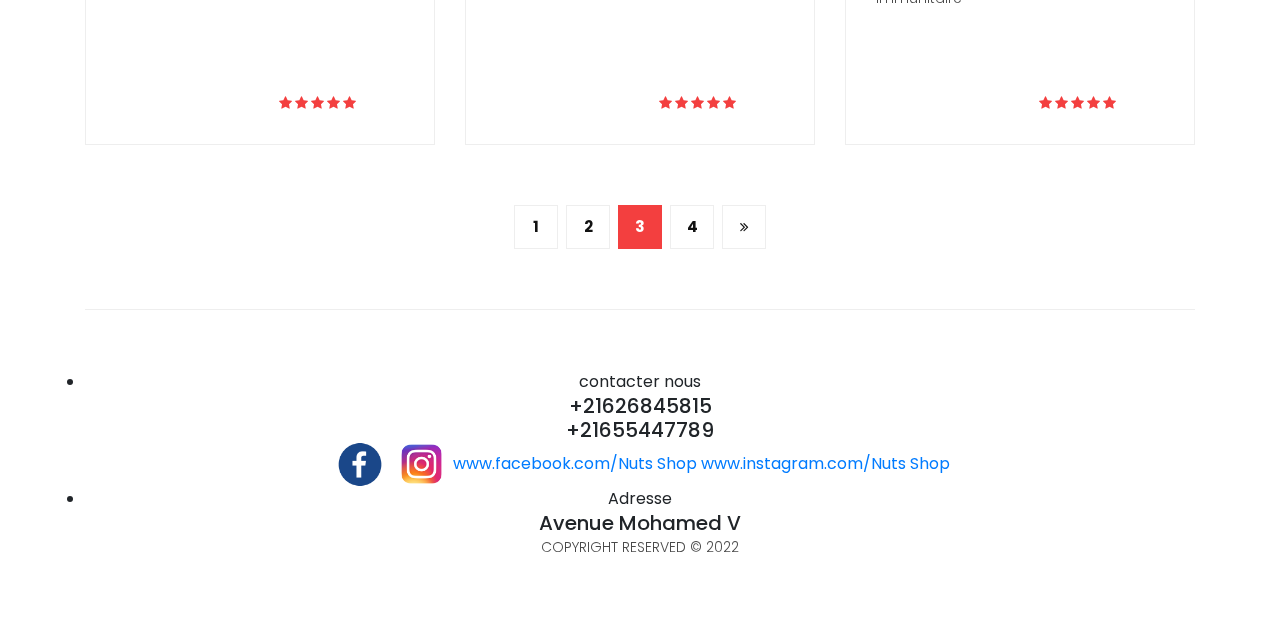
<file: products-3.html>
<!DOCTYPE html>
<html lang="fr">

  <head>

    <meta charset="utf-8">
    <meta name="viewport" content="width=device-width, initial-scale=1, shrink-to-fit=no">
    <meta name="description" content="">
    <meta name="author" content="">
    <link href="https://fonts.googleapis.com/css?family=Poppins:100,200,300,400,500,600,700,800,900&display=swap" rel="stylesheet">

    <title>Sixteen Clothing Products</title>

    <!-- Bootstrap core CSS -->
    <link href="vendor/bootstrap/css/bootstrap.min.css" rel="stylesheet">
<!--

TemplateMo 546 Sixteen Clothing

https://templatemo.com/tm-546-sixteen-clothing

-->

    <!-- Additional CSS Files -->
    <link rel="stylesheet" href="assets/css/fontawesome.css">
    <link rel="stylesheet" href="assets/css/templatemo-sixteen.css">
    <link rel="stylesheet" href="assets/css/owl.css">

  </head>

  <body>

    <!-- ***** Preloader Start ***** -->
    <div id="preloader">
        <div class="jumper">
            <div></div>
            <div></div>
            <div></div>
        </div>
    </div>  
    <!-- ***** Preloader End ***** -->

    <!-- Header -->
    <header class="">
      
      <nav class="navbar navbar-expand-lg">
        <div class="container">
          <a class="navbar-brand" href="index.html"><h2>Nuts <em>Shop</em></h2></a>
          <button class="navbar-toggler" type="button" data-toggle="collapse" data-target="#navbarResponsive" aria-controls="navbarResponsive" aria-expanded="false" aria-label="Toggle navigation">
            <span class="navbar-toggler-icon"></span>
          </button>
          <div class="collapse navbar-collapse" id="navbarResponsive">
            <ul class="navbar-nav ml-auto">
              <li><img src="assets\images\logo.png" height="230px" width="139px" class="logo"></li>
              
              <li class="nav-item active">
                <a class="nav-link" href="index.html">Accueil
                  <span class="sr-only">(current)</span>
                </a>
              </li> 
              <li class="nav-item">
                <a class="nav-link" href="products.html">Nos Produits</a>
              </li>
              <li class="nav-item">
                <a class="nav-link" href="about.html">À propos de nous</a>
              </li>
              <li class="nav-item">
                <a class="nav-link" href="contact.html">Contactez nous</a>
              </li>
              <li class="nav-item">
                <a class="naving" href="#########">Se connecter</a>
              </li>
            </ul>
          </div>
        </div>
      </nav>
    </header>
    <!-- Page Content -->
    <div class="page-heading products-heading header-text">
      <div class="container">
        <div class="row">
          <div class="col-md-12">
            <div class="text-content">
              <h4>Nouveaux Produits</h4>
              <h2>Nuts Shop</h2>
            </div>
          </div>
        </div>
      </div>
    </div>

    
    <div class="products">
      <div class="container">
        <div class="row">
          <div class="col-md-12">
            <div class="filters">
              <ul>
                <li class="active" data-filter="*">Tous les produits</li>
                <li data-filter=".des">Beurre de fruits secs</li>
                <li data-filter=".dev">Fruits secs</li>
              </ul>
            </div>
          </div>
          <div class="col-md-12">
            <div class="filters-content">
                <div class="row grid">
                    <div class="col-lg-4 col-md-4 all des">
                      <div class="product-item">
                        <a href="#"><img src="assets/images/prunes secs.jpg" height="230px" width="139px" alt=""></a>
                        <div class="down-content">
                          <a href="#"><h4>Prunes séchés</h4></a>
                          <h6>8.00 dt/180g</h6>
                          <p>Beurre de cacahuète artisanal et 100% naturel.</p>
                          <span>
                            <ul class="stars" >
                            <li><i class="fa fa-star"></i></li>
                            <li><i class="fa fa-star"></i></li>
                            <li><i class="fa fa-star"></i></li>
                            <li><i class="fa fa-star"></i></li>
                            <li><i class="fa fa-star"></i></li>
                            
                          </ul></span>
                        </div>
                      </div>
                    </div>
                    <div class="col-lg-4 col-md-4 all dev">
                      <div class="product-item">
                        <a href="#"><img src="assets/images/Amande1.jpg" alt="" height="230px" width="139px" ></a>
                        <div class="down-content">
                          <a href="#"><h4>Amande</h4></a>
                          <h6>5 dt/100g</h6>
                          <p>amandes trés riches en vitamines </p>
                          <br>
                          <br>
                          <br>
                          
                          <span>
                            <ul class="stars">
                            <li><i class="fa fa-star"></i></li>
                            <li><i class="fa fa-star"></i></li>
                            <li><i class="fa fa-star"></i></li>
                            <li><i class="fa fa-star"></i></li>
                            <li><i class="fa fa-star"></i></li>
                          </ul></span>
                        </div>
                      </div>
                    </div>
                    <div class="col-lg-4 col-md-4 all gra">
                      <div class="product-item">
                        <a href="#"><img src="assets/images/orange sec.jpg" height="230px" width="139px" alt=""></a>
                        <div class="down-content">
                          <a href="#"><h4>Orange séché </h4></a>
                          <h6>6dt/100g</h6>
                          <p>Les oranges sont un type d'agrumes à faible teneur en calories et très nutritifs. Dans le cadre d'une alimentation saine et variée</p>
                          
                          <span>
                            <ul class="stars">
                              <li><i class="fa fa-star"></i></li>
                              <li><i class="fa fa-star"></i></li>
                              <li><i class="fa fa-star"></i></li>
                              <li><i class="fa fa-star"></i></li>
                              <li><i class="fa fa-star"></i></li>
                            </ul>
                          </span>
                        </div>
                      </div>
                    </div>
                    <div class="col-lg-4 col-md-4 all gra">
                      <div class="product-item">
                        <a href="#"><img src="assets/images/pignon.jpg" height="230px" width="139px" alt=""></a>
                        <div class="down-content">
                          <a href="#"><h4>Pignon</h4></a>
                          <h6>13dt/100g</h6>
                          <p>Généreux et savoureux, le pignon de pin flatte les papilles et s'invite partout en cuisine</p>
                          
                          <span>
                            <ul class="stars">
                              <li><i class="fa fa-star"></i></li>
                              <li><i class="fa fa-star"></i></li>
                              <li><i class="fa fa-star"></i></li>
                              <li><i class="fa fa-star"></i></li>
                              <li><i class="fa fa-star"></i></li>
                            </ul>
                          </span>
                        </div>
                      </div>
                    </div>
                    <div class="col-lg-4 col-md-4 all dev">
                      <div class="product-item">
                        <a href="#"><img src="assets/images/banane séché.jpg" height="230px" width="139px" alt=""></a>
                        <div class="down-content">
                          <a href="#"><h4>Banane séché</h4></a>
                          <h6>6dt/100g</h6>
                          <p>La banane séchées est une bonne source de fibres alimentaires</p>
                         
                          <span>
                            <ul class="stars">
                              <li><i class="fa fa-star"></i></li>
                              <li><i class="fa fa-star"></i></li>
                              <li><i class="fa fa-star"></i></li>
                              <li><i class="fa fa-star"></i></li>
                              <li><i class="fa fa-star"></i></li>
                            </ul>
                          </span>
                        </div>
                      </div>
                    </div>
                    <div class="col-lg-4 col-md-4 all des">
                      <div class="product-item">
                        <a href="#"><img src="assets/images/kiwi sec.jpg" height="230px" width="139px" alt=""></a>
                        <div class="down-content">
                          <a href="#"><h4>Kiwi séché</h4></a>
                          <h6>6dt/100g</h6>
                          <p>Les kiwis séchés sont exceptionnellement riches en nutriments de soutien immunitaire</p>
                          
                          <span>
                            <ul class="stars">
                              <li><i class="fa fa-star"></i></li>
                              <li><i class="fa fa-star"></i></li>
                              <li><i class="fa fa-star"></i></li>
                              <li><i class="fa fa-star"></i></li>
                              <li><i class="fa fa-star"></i></li>
                            </ul>
                          </span>
                        </div>
                      </div>
                    </div>
                </div>
            </div>
          </div>
          <div class="col-md-12">
            <ul class="pages">
              <li><a href="products.html">1</a></li>
              <li><a href="products-2.html">2</a></li>
              <li class="active"><a href="#">3</a></li>
              <li><a href="products-4.html">4</a></li>
              <li><a href="products-4.html"><i class="fa fa-angle-double-right"></i></a></li>
            </ul>
          </div>
        </div>
      </div>
    </div>

    
    <footer>
      <div class="container">
        <div class="row">
          <div class="col-md-12">
            <div class="inner-content">
              <div class="contact">
                <li>contacter nous</li>
                <h5>+21626845815</h5>
                <h5>+21655447789</h5>


                
                <img src="assets\images\facb.png" width="60px" height="45px">
                <img src="assets\images\inst.png" width="55px" height="40px">
                <a href="#">www.facebook.com/Nuts Shop</a>
                <a href="#">www.instagram.com/Nuts Shop</a>
              </div>
              <div class="adresse">
                <li>Adresse</li>
                <h5>Avenue Mohamed V</h5>
              </div>
              <form>
              <p>Copyright reserved &copy; 2022
              </form>
           
            </div>
          </div>
        </div>
      </div>
    </footer>


    <!-- Bootstrap core JavaScript -->
    <script src="vendor/jquery/jquery.min.js"></script>
    <script src="vendor/bootstrap/js/bootstrap.bundle.min.js"></script>


    <!-- Additional Scripts -->
    <script src="assets/js/custom.js"></script>
    <script src="assets/js/owl.js"></script>
    <script src="assets/js/slick.js"></script>
    <script src="assets/js/isotope.js"></script>
    <script src="assets/js/accordions.js"></script>


    <script language = "text/Javascript"> 
      cleared[0] = cleared[1] = cleared[2] = 0; //set a cleared flag for each field
      function clearField(t){                   //declaring the array outside of the
      if(! cleared[t.id]){                      // function makes it static and global
          cleared[t.id] = 1;  // you could use true and false, but that's more typing
          t.value='';         // with more chance of typos
          t.style.color='#fff';
          }
      }
    </script>


  </body>

</html>
</file>
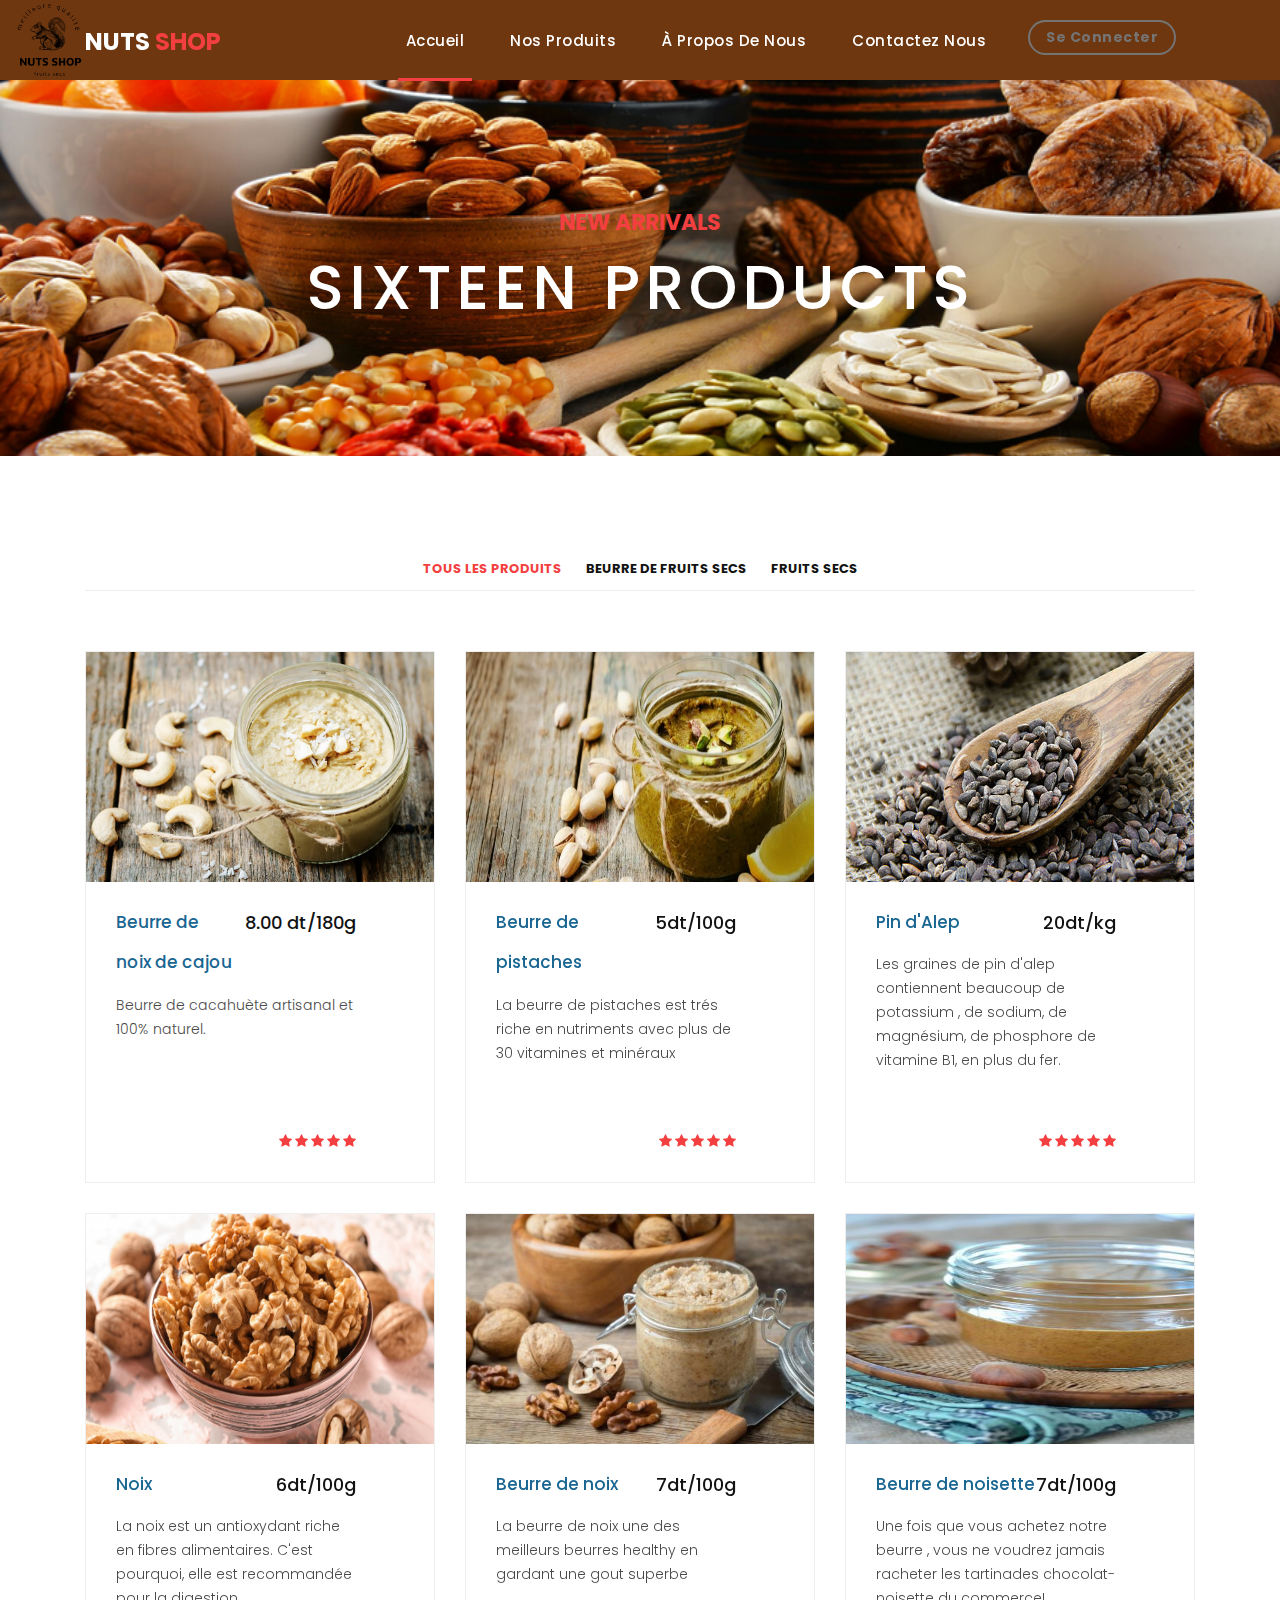
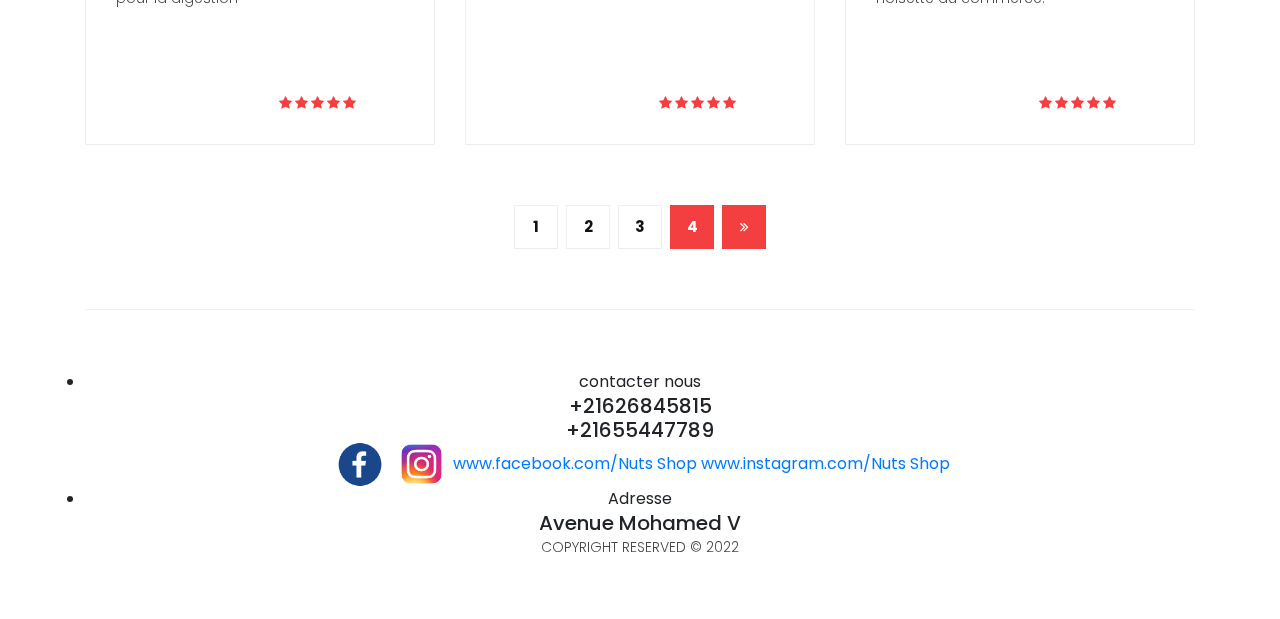
<file: products-4.html>
<!DOCTYPE html>
<html lang="fr">

  <head>

    <meta charset="utf-8">
    <meta name="viewport" content="width=device-width, initial-scale=1, shrink-to-fit=no">
    <meta name="description" content="">
    <meta name="author" content="">
    <link href="https://fonts.googleapis.com/css?family=Poppins:100,200,300,400,500,600,700,800,900&display=swap" rel="stylesheet">

    <title>Sixteen Clothing Products</title>

    <!-- Bootstrap core CSS -->
    <link href="vendor/bootstrap/css/bootstrap.min.css" rel="stylesheet">
<!--

TemplateMo 546 Sixteen Clothing

https://templatemo.com/tm-546-sixteen-clothing

-->

    <!-- Additional CSS Files -->
    <link rel="stylesheet" href="assets/css/fontawesome.css">
    <link rel="stylesheet" href="assets/css/templatemo-sixteen.css">
    <link rel="stylesheet" href="assets/css/owl.css">

  </head>

  <body>

    <!-- ***** Preloader Start ***** -->
    <div id="preloader">
        <div class="jumper">
            <div></div>
            <div></div>
            <div></div>
        </div>
    </div>  
    <!-- ***** Preloader End ***** -->

    <!-- Header -->
    <header class="">
      
      <nav class="navbar navbar-expand-lg">
        <div class="container">
          <a class="navbar-brand" href="index.html"><h2>Nuts <em>Shop</em></h2></a>
          <button class="navbar-toggler" type="button" data-toggle="collapse" data-target="#navbarResponsive" aria-controls="navbarResponsive" aria-expanded="false" aria-label="Toggle navigation">
            <span class="navbar-toggler-icon"></span>
          </button>
          <div class="collapse navbar-collapse" id="navbarResponsive">
            <ul class="navbar-nav ml-auto">
              <li><img src="assets\images\logo.png" class="logo"></li>
              
              <li class="nav-item active">
                <a class="nav-link" href="index.html">Accueil
                  <span class="sr-only">(current)</span>
                </a>
              </li> 
              <li class="nav-item">
                <a class="nav-link" href="products.html">Nos Produits</a>
              </li>
              <li class="nav-item">
                <a class="nav-link" href="about.html">À propos de nous</a>
              </li>
              <li class="nav-item">
                <a class="nav-link" href="contact.html">Contactez nous</a>
              </li>
              <li class="nav-item">
                <a class="naving" href="#########">Se connecter</a>
              </li>
            </ul>
          </div>
        </div>
      </nav>
    </header>
    <!-- Page Content -->
    <div class="page-heading products-heading header-text">
      <div class="container">
        <div class="row">
          <div class="col-md-12">
            <div class="text-content">
              <h4>new arrivals</h4>
              <h2>sixteen products</h2>
            </div>
          </div>
        </div>
      </div>
    </div>

    
    <div class="products">
      <div class="container">
        <div class="row">
          <div class="col-md-12">
            <div class="filters">
              <ul>
                <li class="active" data-filter="*">Tous les produits</li>
                <li data-filter=".des">Beurre de fruits secs</li>
                <li data-filter=".dev">Fruits secs</li>
              </ul>
            </div>
          </div>
          <div class="col-md-12">
            <div class="filters-content">
                <div class="row grid">
                    <div class="col-lg-4 col-md-4 all des">
                      <div class="product-item">
                        <a href="#"><img src="assets/images/puree-de-noix-de-cajou-maison.jpg" height="230px" width="139px" alt=""></a>
                        <div class="down-content">
                          <a href="#"><h4>Beurre de</h4></a>
                          <h4>noix de cajou</h4></a>
                          <h6>  8.00 dt/180g</h6>
                          <p>Beurre de cacahuète artisanal et 100% naturel.</p>

                          <span>
                            <ul class="stars">
                              <li><i class="fa fa-star"></i></li>
                              <li><i class="fa fa-star"></i></li>
                              <li><i class="fa fa-star"></i></li>
                              <li><i class="fa fa-star"></i></li>
                              <li><i class="fa fa-star"></i></li>
                            </ul>
                          </span>
                        </div>
                      </div>
                    </div>
                    <div class="col-lg-4 col-md-4 all dev">
                      <div class="product-item">
                        <a href="#"><img src="assets/images/beuure de pistache.jpg" height="230px" width="139px" alt=""></a>
                        <div class="down-content">
                          <a href="#"><h4>Beurre de</h4></a>
                          <h4>pistaches</h4>
                          <h6>  5dt/100g</h6>
                          <p>La beurre de pistaches est trés riche en nutriments avec plus de 30 vitamines et minéraux</p>

                          <span>
                            <ul class="stars">
                              <li><i class="fa fa-star"></i></li>
                              <li><i class="fa fa-star"></i></li>
                              <li><i class="fa fa-star"></i></li>
                              <li><i class="fa fa-star"></i></li>
                              <li><i class="fa fa-star"></i></li>
                            </ul>
                          </span>
                        </div>
                      </div>
                    </div>
                    <div class="col-lg-4 col-md-4 all gra">
                      <div class="product-item">
                        <a href="#"><img src="assets/images/Zgougou.jpg" height="230px" width="139px" alt=""></a>
                        <div class="down-content">
                          <a href="#"><h4>Pin d'Alep</h4></a>
                          <h6>20dt/kg</h6>
                          <p>Les graines de pin d'alep contiennent beaucoup de potassium , de sodium, de magnésium, de phosphore de vitamine B1, en plus du fer.</p>

                          <span>
                            <ul class="stars">
                              <li><i class="fa fa-star"></i></li>
                              <li><i class="fa fa-star"></i></li>
                              <li><i class="fa fa-star"></i></li>
                              <li><i class="fa fa-star"></i></li>
                              <li><i class="fa fa-star"></i></li>
                            </ul>
                          </span>
                        </div>
                      </div>
                    </div>
                    <div class="col-lg-4 col-md-4 all gra">
                      <div class="product-item">
                        <a href="#"><img src="assets/images/Noix.jpg" height="230px" width="139px" alt=""></a>
                        <div class="down-content">
                          <a href="#"><h4>Noix</h4></a>
                          <h6>6dt/100g</h6>
                          <p>La noix est un antioxydant riche en fibres alimentaires. C'est pourquoi, elle est recommandée pour la digestion</p>

                          <span>
                            <ul class="stars">
                              <li><i class="fa fa-star"></i></li>
                              <li><i class="fa fa-star"></i></li>
                              <li><i class="fa fa-star"></i></li>
                              <li><i class="fa fa-star"></i></li>
                              <li><i class="fa fa-star"></i></li>
                            </ul>
                          </span>
                        </div>
                      </div>
                    </div>
                    <div class="col-lg-4 col-md-4 all dev">
                      <div class="product-item">
                        <a href="#"><img src="assets/images/Beurre de noix.jpg" height="230px" width="139px" alt=""></a>
                        <div class="down-content">
                          <a href="#"><h4>Beurre de noix</h4></a>
                          <h6>7dt/100g</h6>
                          <p>La beurre de noix une des meilleurs beurres healthy en gardant une gout superbe</p>

                          <span>
                            <ul class="stars">
                              <li><i class="fa fa-star"></i></li>
                              <li><i class="fa fa-star"></i></li>
                              <li><i class="fa fa-star"></i></li>
                              <li><i class="fa fa-star"></i></li>
                              <li><i class="fa fa-star"></i></li>
                            </ul>
                          </span>
                        </div>
                      </div>
                    </div>
                    <div class="col-lg-4 col-md-4 all des">
                      <div class="product-item">
                        <a href="#"><img src="assets/images/beurre de noisette.jpg" height="230px" width="139px" alt=""></a>
                        <div class="down-content">
                          <a href="#"><h4>Beurre de noisette</h4></a>
                          <h6>7dt/100g</h6>
                          <p>Une fois que vous achetez notre beurre , vous ne voudrez jamais racheter les tartinades chocolat-noisette du commerce!</p>

                          <span>
                            <ul class="stars">
                              <li><i class="fa fa-star"></i></li>
                              <li><i class="fa fa-star"></i></li>
                              <li><i class="fa fa-star"></i></li>
                              <li><i class="fa fa-star"></i></li>
                              <li><i class="fa fa-star"></i></li>
                            </ul>
                          </span>
                        </div>
                      </div>
                    </div>
                </div>
            </div>
          </div>
          <div class="col-md-12">
            <ul class="pages">
              <li><a href="products.html">1</a></li>
              <li><a href="products-2.html">2</a></li>
              <li><a href="products-3.html">3</a></li>
              <li class="active"><a href="#">4</a></li>
              <li class="active"><a href="#"><i class="fa fa-angle-double-right"></i></a></li>
            </ul>
          </div>
        </div>
      </div>
    </div>

    
    <footer>
      <div class="container">
        <div class="row">
          <div class="col-md-12">
            <div class="inner-content">
              <div class="contact">
                <li>contacter nous</li>
                <h5>+21626845815</h5>
                <h5>+21655447789</h5>
                <img src="assets\images\facb.png" width="60px" height="45px">
                <img src="assets\images\inst.png" width="55px" height="40px">
                <a href="#">www.facebook.com/Nuts Shop</a>
                <a href="#">www.instagram.com/Nuts Shop</a>
              </div>
              <div class="adresse">
                <li>Adresse</li>
                <h5>Avenue Mohamed V</h5>
              </div>
              <form>
              <p>Copyright reserved &copy; 2022
              </form>
           
            </div>
          </div>
        </div>
      </div>
    </footer>


    <!-- Bootstrap core JavaScript -->
    <script src="vendor/jquery/jquery.min.js"></script>
    <script src="vendor/bootstrap/js/bootstrap.bundle.min.js"></script>


    <!-- Additional Scripts -->
    <script src="assets/js/custom.js"></script>
    <script src="assets/js/owl.js"></script>
    <script src="assets/js/slick.js"></script>
    <script src="assets/js/isotope.js"></script>
    <script src="assets/js/accordions.js"></script>


    <script language = "text/Javascript"> 
      cleared[0] = cleared[1] = cleared[2] = 0; //set a cleared flag for each field
      function clearField(t){                   //declaring the array outside of the
      if(! cleared[t.id]){                      // function makes it static and global
          cleared[t.id] = 1;  // you could use true and false, but that's more typing
          t.value='';         // with more chance of typos
          t.style.color='#fff';
          }
      }
    </script>


  </body>

</html>
</file>
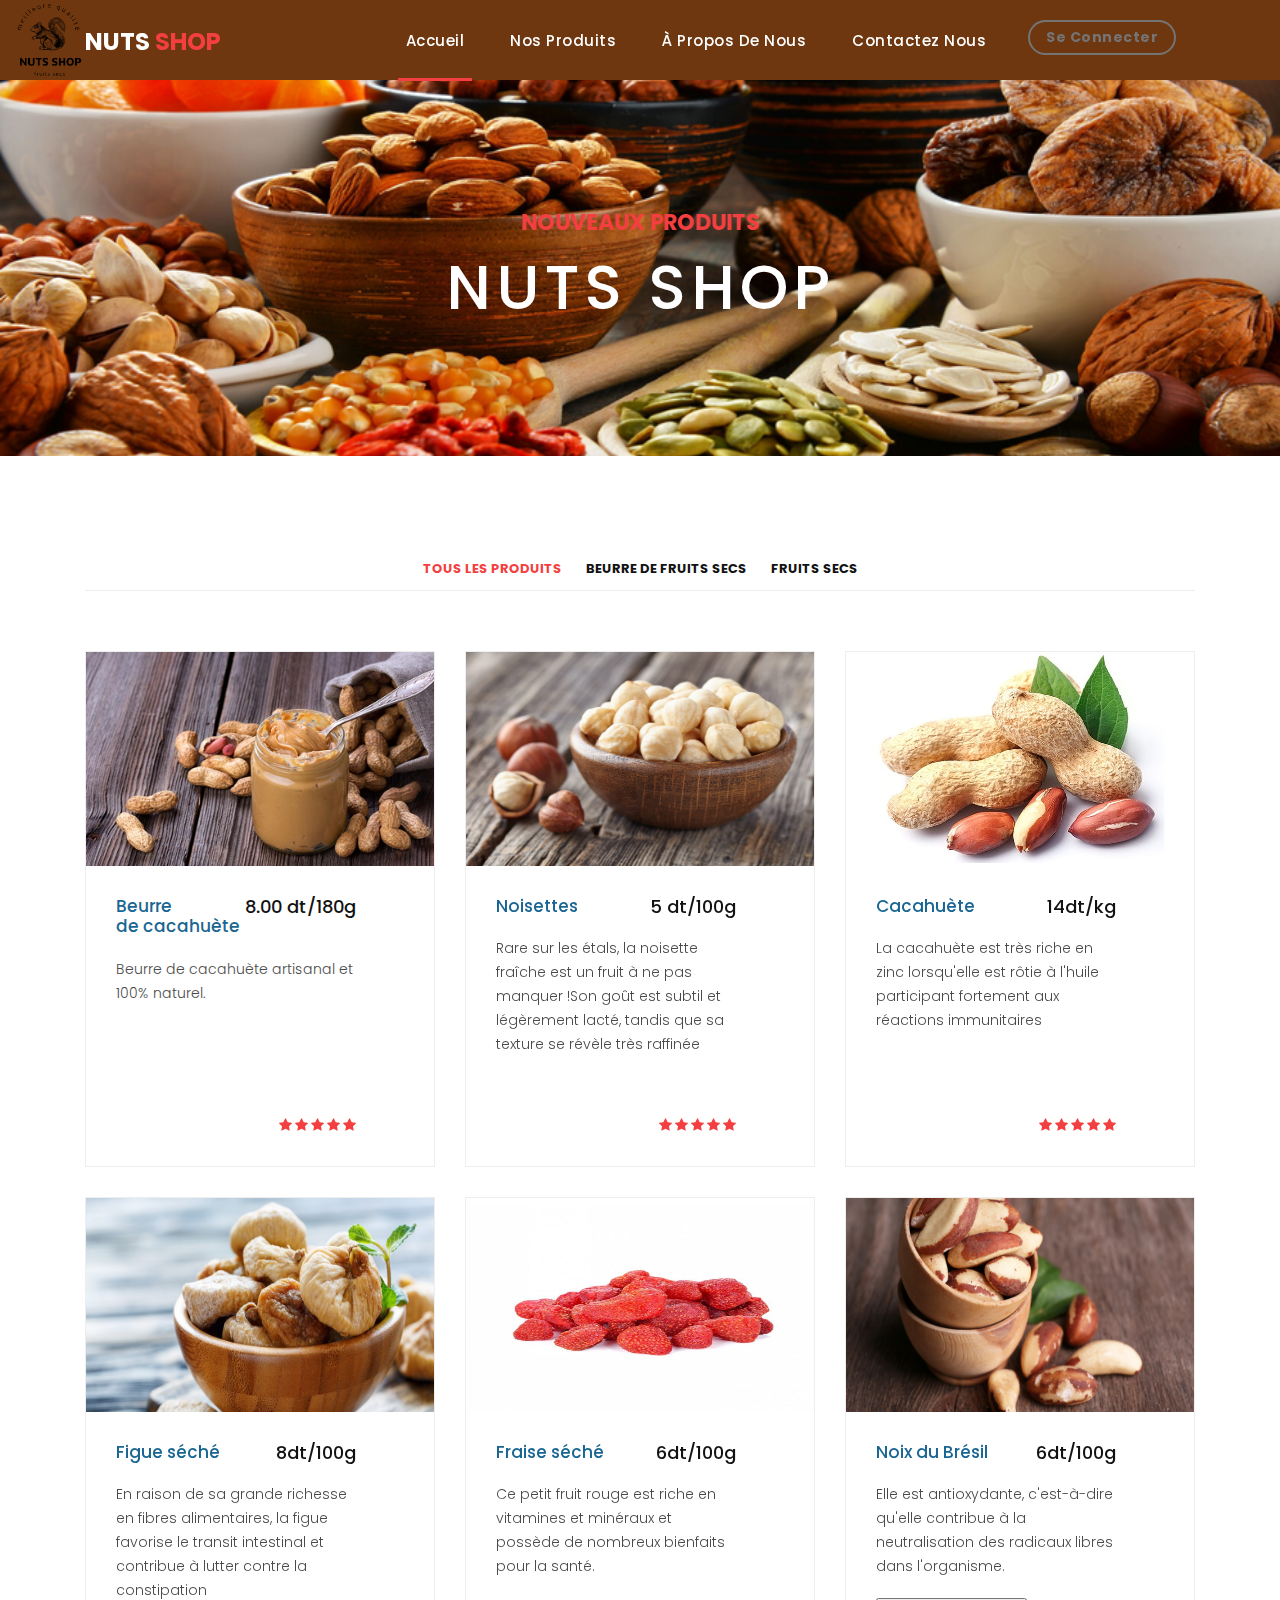
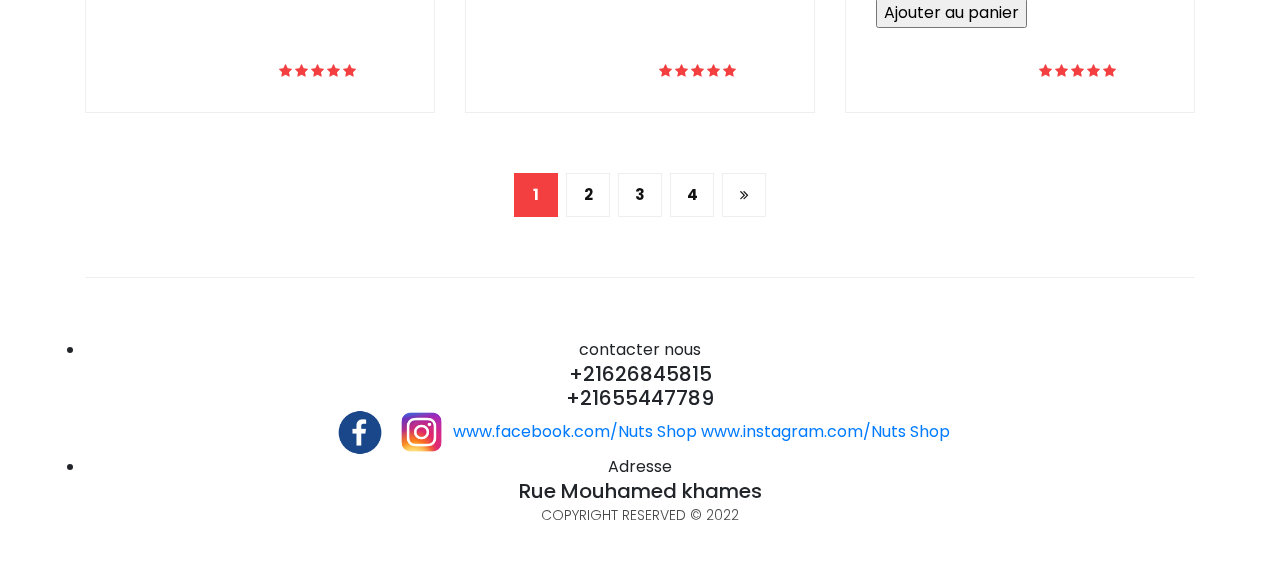
<file: products.html>
<!DOCTYPE html>
<html lang="fr">

  <head>

    <meta charset="utf-8">
    <meta name="viewport" content="width=device-width, initial-scale=1, shrink-to-fit=no">
    <meta name="description" content="">
    <meta name="author" content="">
    <link href="https://fonts.googleapis.com/css?family=Poppins:100,200,300,400,500,600,700,800,900&display=swap" rel="stylesheet">

    <title>Sixteen Clothing Products</title>

    <!-- Bootstrap core CSS -->
    <link href="vendor/bootstrap/css/bootstrap.min.css" rel="stylesheet">
<!--

TemplateMo 546 Sixteen Clothing

https://templatemo.com/tm-546-sixteen-clothing

-->

    <!-- Additional CSS Files -->
    <link rel="stylesheet" href="assets/css/fontawesome.css">
    <link rel="stylesheet" href="assets/css/templatemo-sixteen.css">
    <link rel="stylesheet" href="assets/css/owl.css">

  </head>

  <body>

    <!-- ***** Preloader Start ***** -->
    <div id="preloader">
        <div class="jumper">
            <div></div>
            <div></div>
            <div></div>
        </div>
    </div>  
    <!-- ***** Preloader End ***** -->

    <!-- Header -->
    <header class="">
      
      <nav class="navbar navbar-expand-lg">
        <div class="container">
          <a class="navbar-brand" href="index.html"><h2>Nuts <em>Shop</em></h2></a>
          <button class="navbar-toggler" type="button" data-toggle="collapse" data-target="#navbarResponsive" aria-controls="navbarResponsive" aria-expanded="false" aria-label="Toggle navigation">
            <span class="navbar-toggler-icon"></span>
          </button>
          <div class="collapse navbar-collapse" id="navbarResponsive">
            <ul class="navbar-nav ml-auto">
              <li><img src="assets\images\logo.png" class="logo"></li>
              
              <li class="nav-item active">
                <a class="nav-link" href="index.html">Accueil
                  <span class="sr-only">(current)</span>
                </a>
              </li> 
              <li class="nav-item">
                <a class="nav-link" href="products.html">Nos Produits</a>
              </li>
              <li class="nav-item">
                <a class="nav-link" href="about.html">À propos de nous</a>
              </li>
              <li class="nav-item">
                <a class="nav-link" href="contact.html">Contactez nous</a>
              </li>
              <li class="nav-item">
                <a class="naving" href="#########">Se connecter</a>
              </li>
            </ul>
          </div>
        </div>
      </nav>
    </header>
    <!-- Page Content -->
    <div class="page-heading products-heading header-text">
      <div class="container">
        <div class="row">
          <div class="col-md-12">
            <div class="text-content">
              <h4>Nouveaux Produits</h4>
              <h2>Nuts Shop</h2>
            </div>
          </div>
        </div>
      </div>
    </div>

    
    <div class="products">
      <div class="container">
        <div class="row">
          <div class="col-md-12">
            <div class="filters">
              <ul>
                  <li class="active" data-filter="*">Tous les produits</li>
                  <li data-filter=".des">Beurre de fruits secs</li>
                  <li data-filter=".dev">Fruits secs</li>
                  
              </ul>
            </div>
          </div>
          <div class="col-md-12">
            <div class="filters-content">
                <div class="row grid">
                    <div class="col-lg-4 col-md-4 all des">
                      <div class="product-item">
                        <a href="#"><img src="assets/images/banner-peanut.jpg" alt=""width="127.97" height="214"></a>
                        <div class="down-content">
                          <a href="#"><h4>Beurre <br>de cacahuète</h4></a>
                          <h6>8.00 dt/180g</h6>
                          <p>Beurre de cacahuète artisanal et 100% naturel. </p>
                          
                          <span><ul class="stars">
                            <li><i class="fa fa-star"></i></li>
                            <li><i class="fa fa-star"></i></li>
                            <li><i class="fa fa-star"></i></li>
                            <li><i class="fa fa-star"></i></li>
                            <li><i class="fa fa-star"></i></li>
                          </ul></span>
                        </div>
                      </div>
                    </div>
                    <div class="col-lg-4 col-md-4 all dev">
                      <div class="product-item">
                        <a href="#"><img src="assets/images/noisette.jpg" alt=""width="127.97" height="214"></a>
                        <div class="down-content">
                          <a href="#"><h4>Noisettes</h4></a>
                          <h6>5 dt/100g</h6>
                          <p>Rare sur les étals, la noisette fraîche est un fruit à ne pas manquer !Son goût est subtil et légèrement lacté, tandis que sa texture se révèle très raffinée</p>

                          <span><ul class="stars">
                            <li><i class="fa fa-star"></i></li>
                            <li><i class="fa fa-star"></i></li>
                            <li><i class="fa fa-star"></i></li>
                            <li><i class="fa fa-star"></i></li>
                            <li><i class="fa fa-star"></i></li>
                          </ul></span>
                        </div>
                      </div>
                    </div>
                    <div class="col-lg-4 col-md-4 all gra">
                      <div class="product-item">
                        <a href="#"><img src="assets/images/cacahuete.jpg" alt=""width="127.97" height="214"></a>
                        <div class="down-content">
                          <a href="#"><h4>Cacahuète</h4></a>
                          <h6>14dt/kg</h6>
                          <p>La cacahuète est très riche en zinc lorsqu'elle est rôtie à l'huile participant fortement aux réactions immunitaires</p>

                          <span><ul class="stars">
                            <li><i class="fa fa-star"></i></li>
                            <li><i class="fa fa-star"></i></li>
                            <li><i class="fa fa-star"></i></li>
                            <li><i class="fa fa-star"></i></li>
                            <li><i class="fa fa-star"></i></li>
                          </ul></span>
                        </div>
                      </div>
                    </div>
                    <div class="col-lg-4 col-md-4 all gra">
                      <div class="product-item">
                        <a href="#"><img src="assets/images/figue.jpg" alt=""width="127.97" height="214"></a>
                        <div class="down-content">
                          <a href="#"><h4>Figue séché</h4></a>
                          <h6>8dt/100g</h6>
                          <p>En raison de sa grande richesse en fibres alimentaires, la figue favorise le transit intestinal et contribue à lutter contre la constipation</p>

                          <span><ul class="stars">
                            <li><i class="fa fa-star"></i></li>
                            <li><i class="fa fa-star"></i></li>
                            <li><i class="fa fa-star"></i></li>
                            <li><i class="fa fa-star"></i></li>
                            <li><i class="fa fa-star"></i></li>
                          </ul></span>
                        </div>
                      </div>
                    </div>
                    <div class="col-lg-4 col-md-4 all dev">
                      <div class="product-item">
                        <a href="#"><img src="assets/images/fraise-seche.jpg" alt=""width="127.97" height="214"></a>
                        <div class="down-content">
                          <a href="#"><h4>Fraise séché</h4></a>
                          <h6>6dt/100g</h6>
                          <p>Ce petit fruit rouge est riche en vitamines et minéraux et possède de nombreux bienfaits pour la santé.</p>

                          <span><ul class="stars">
                            <li><i class="fa fa-star"></i></li>
                            <li><i class="fa fa-star"></i></li>
                            <li><i class="fa fa-star"></i></li>
                            <li><i class="fa fa-star"></i></li>
                            <li><i class="fa fa-star"></i></li>
                          </ul></span>
                        </div>
                      </div>
                    </div>
                    <div class="col-lg-4 col-md-4 all des">
                      <div class="product-item">
                        <a href="#"><img src="assets/images/noix-bresil-nu.jpg" alt=""width="127.97" height="214"></a>
                        <div class="down-content">
                          <a href="#"><h4>Noix du Brésil</h4></a>
                          <h6>6dt/100g</h6>
                          <p>Elle est antioxydante, c'est-à-dire qu'elle contribue à la neutralisation des radicaux libres dans l'organisme.</p>
                          <input type="submit" value="Ajouter au panier">
                          <span><ul class="stars">
                            <li><i class="fa fa-star"></i></li>
                            <li><i class="fa fa-star"></i></li>
                            <li><i class="fa fa-star"></i></li>
                            <li><i class="fa fa-star"></i></li>
                            <li><i class="fa fa-star"></i></li>
                          </ul></span>
                        </div>
                      </div>
                    </div>
                </div>
            </div>
          </div>
          <div class="col-md-12">
            <ul class="pages">
              <li class="active"><a href="#">1</a></li>
              <li ><a href="products-2.html">2</a></li>
              <li><a href="products-3.html">3</a></li>
              <li><a href="products-4.html">4</a></li>
              <li><a href="products-2.html"><i class="fa fa-angle-double-right"></i></a></li>
            </ul>
          </div>
        </div>
      </div>
    </div>

    
    <footer>
      <div class="container">
        <div class="row">
          <div class="col-md-12">
            <div class="inner-content">
              <div class="contact">
                <li>contacter nous</li>
                <h5>+21626845815</h5>
                <h5>+21655447789</h5>
                <img src="assets\images\facb.png" width="60px" height="45px">
                <img src="assets\images\inst.png" width="55px" height="40px">
                <a href="#">www.facebook.com/Nuts Shop</a>
                <a href="#">www.instagram.com/Nuts Shop</a>
              </div>
              <div class="adresse">
                <li>Adresse</li>
                <h5>Rue Mouhamed khames</h5>
              </div>
              <form>
              <p>Copyright reserved &copy; 2022
              </form>
            
            </div>
          </div>
        </div>
      </div>
    </footer>


    <!-- Bootstrap core JavaScript -->
    <script src="vendor/jquery/jquery.min.js"></script>
    <script src="vendor/bootstrap/js/bootstrap.bundle.min.js"></script>


    <!-- Additional Scripts -->
    <script src="assets/js/custom.js"></script>
    <script src="assets/js/owl.js"></script>
    <script src="assets/js/slick.js"></script>
    <script src="assets/js/isotope.js"></script>
    <script src="assets/js/accordions.js"></script>


    <script language = "text/Javascript"> 
      cleared[0] = cleared[1] = cleared[2] = 0; //set a cleared flag for each field
      function clearField(t){                   //declaring the array outside of the
      if(! cleared[t.id]){                      // function makes it static and global
          cleared[t.id] = 1;  // you could use true and false, but that's more typing
          t.value='';         // with more chance of typos
          t.style.color='#fff';
          }
      }
    </script>


  </body>

</html>
</file>
<file: assets/css/templatemo-sixteen.css>
/*

TemplateMo 546 Sixteen Clothing

https://templatemo.com/tm-546-sixteen-clothing

*/
body {
  font-family: 'Poppins', sans-serif;
  overflow-x: hidden;
  text-rendering: optimizeLegibility;
  -webkit-font-smoothing: antialiased;
  -moz-osx-font-smoothing: grayscale;
}
p {
	margin-bottom: 0px;
	font-size: 14px;
	font-weight: 300;
	color: #4a4a4a;
	line-height: 24px;
}
a {
	text-decoration: none!important;
}
ul {
	padding: 0;
	margin: 0;
	list-style: none;
}

h1,h2,h3,h4,h5,h6 {
	margin: 0px;
}

ul.social-icons li {
	display: inline-block;
	margin-right: 3px;
}

ul.social-icons li:last-child {
	margin-right: 0px;
}

ul.social-icons li a {
	width: 50px;
	height: 50px;
	display: inline-block;
	line-height: 50px;
	background-color: #eee;
	color: #121212;
	font-size: 18px;
	text-align: center;
	transition: all .3s;
}

ul.social-icons li a:hover {
	background-color: #f33f3f;
	color: #fff;
}

a.filled-button {
	background-color: #f33f3f;
	color: #fff;
	font-size: 14px;
	text-transform: capitalize;
	font-weight: 300;
	padding: 10px 20px;
	border-radius: 5px;
	display: inline-block;
	transition: all 0.3s;
}

a.filled-button:hover {
	background-color: #121212;
	color: #fff;
}

.section-heading {
	text-align: left;
	margin-bottom: 60px;
	border-bottom: 1px solid #eee;
}

.section-heading h2 {
	font-size: 28px;
	font-weight: 400;
	color: #1e1e1e;
	margin-bottom: 15px;
}

.products-heading {
	background-image: url(../images/background.png);
}

.about-heading {
	background-image: url(../images/about-heading.jpg);
}

.contact-heading {
	background-image: url(../images/contact-heading.jpg);
}

.page-heading {
	padding: 210px 0px 130px 0px;
	text-align: center;
	background-position: center center;
	background-repeat: no-repeat;
	background-size: cover;
}

.page-heading .text-content h4 {
	color: #f33f3f;
	font-size: 22px;
	text-transform: uppercase;
	font-weight: 700;
	margin-bottom: 15px;
}

.page-heading .text-content h2 {
	color: #fff;
	font-size: 62px;
	text-transform: uppercase;
	letter-spacing: 5px;
}

#preloader {
  overflow: hidden;
  background: #f33f3f;
  left: 0;
  right: 0;
  top: 0;
  bottom: 0;
  position: fixed;
  z-index: 9999999;
  color: #fff;
}

#preloader .jumper {
  left: 0;
  top: 0;
  right: 0;
  bottom: 0;
  display: block;
  position: absolute;
  margin: auto;
  width: 50px;
  height: 50px;
}

#preloader .jumper > div {
  background-color: #fff;
  width: 10px;
  height: 10px;
  border-radius: 100%;
  -webkit-animation-fill-mode: both;
  animation-fill-mode: both;
  position: absolute;
  opacity: 0;
  width: 50px;
  height: 50px;
  -webkit-animation: jumper 1s 0s linear infinite;
  animation: jumper 1s 0s linear infinite;
}

#preloader .jumper > div:nth-child(2) {
  -webkit-animation-delay: 0.33333s;
  animation-delay: 0.33333s;
}

#preloader .jumper > div:nth-child(3) {
  -webkit-animation-delay: 0.66666s;
  animation-delay: 0.66666s;
}

@-webkit-keyframes jumper {
  0% {
    opacity: 0;
    -webkit-transform: scale(0);
    transform: scale(0);
  }
  5% {
    opacity: 1;
  }
  100% {
    -webkit-transform: scale(1);
    transform: scale(1);
    opacity: 0;
  }
}

@keyframes jumper {
  0% {
    opacity: 0;
    -webkit-transform: scale(0);
    transform: scale(0);
  }
  5% {
    opacity: 1;
  }
  100% {
    opacity: 0;
  }
}


/* Header Style */
header {
	position: absolute;
	z-index: 99999;
	width: 100%;
	height: 80px;
	background-color:#6e3710;
	-webkit-transition: all 0.3s ease-in-out 0s;
    -moz-transition: all 0.3s ease-in-out 0s;
    -o-transition: all 0.3s ease-in-out 0s;
    transition: all 0.3s ease-in-out 0s;
}
header .navbar {
	padding: 17px 0px;
}
.background-header .navbar {
	padding: 17px 0px;
}
.background-header {
	top: 0;
	position: fixed;
	background-color: #fff!important;
	box-shadow: 0px 1px 10px rgba(0,0,0,0.1);
}
.background-header .navbar-brand h2 {
	color: #121212!important;
}
.background-header .navbar-nav a.nav-link {
	color: #1e1e1e!important;
}
.background-header .navbar-nav .nav-link:hover,
.background-header .navbar-nav .active>.nav-link,
.background-header .navbar-nav .nav-link.active,
.background-header .navbar-nav .nav-link.show,
.background-header .navbar-nav .show>.nav-link {
	color: #f33f3f!important;
}
.navbar .navbar-brand {
	float: 	left;
	margin-top: -12px;
	outline: none;
}
.navbar .navbar-brand h2 {
	color: #fff;
	text-transform: uppercase;
	font-size: 24px;
	font-weight: 700;
	-webkit-transition: all .3s ease 0s;
    -moz-transition: all .3s ease 0s;
    -o-transition: all .3s ease 0s;
    transition: all .3s ease 0s;
}
.navbar .navbar-brand h2 em {
	font-style: normal;
	color: #f33f3f;
}
#navbarResponsive {
	z-index: 999;
}
.navbar-collapse {
	text-align: center;
}
.navbar .navbar-nav .nav-item {
	margin: 0px 15px;
}
.navbar .navbar-nav a.nav-link {
	text-transform: capitalize;
	font-size: 15px;
	font-weight: 500;
	letter-spacing: 0.5px;
	color: #fff;
	transition: all 0.5s;
	margin-top: 5px;
}

a.naving {
	text-transform: capitalize;
	padding: 5px 16px;
    margin: 6px;
    font-size: 14px;
    border-radius: 40px;
    background-color: transparent;
    color: #747474;
    box-shadow: 0 0 0 2px #747474;
    font-weight: bold;
	letter-spacing: 0.5px;
	float: right;
	transition: all 0.5s;
	margin-top: 5px;
}
.navbar .navbar-nav .nav-link:hover,
.navbar .navbar-nav .active>.nav-link,
.navbar .navbar-nav .nav-link.active,
.navbar .navbar-nav .nav-link.show,
.navbar .navbar-nav .show>.nav-link {
	color: #fff;
	padding-bottom: 25px;
	border-bottom: 3px solid #f33f3f;
}
.navbar .navbar-toggler-icon {
	background-image: none;
}
.navbar .navbar-toggler {
	border-color: #fff;
	background-color: #fff;	
	height: 36px;
	outline: none;
	border-radius: 0px;
	position: absolute;
	right: 30px;
	top: 20px;
}
.navbar .navbar-toggler-icon:after {
	content: '\f0c9';
	color: #f33f3f;
	font-size: 18px;
	line-height: 26px;
	font-family: 'FontAwesome';
}



/* Banner Style */
.logo{
    position:absolute;
    top:-28px; 
    left:-20px;
    width:140px;
    height:140px;
    overflow:hidden;
}
.banner {
	position: relative;
	text-align: center;
	padding-top: 80px;
}

.banner-item-01 {
	padding: 300px 0px;
	background-image: url(../images/background.png);
	background-size: cover;
	background-repeat: no-repeat;
	background-position: center center;
}

.banner-item-02 {
	padding: 300px 0px;
	background-image: url(../images/background5.jpg);
	background-size: cover;
	background-repeat: no-repeat;
	background-position: center center;
}

.banner-item-03 {
	padding: 300px 0px;
	background-image: url(../images/background4.jpeg);
	background-size: cover;
	background-repeat: no-repeat;
	background-position: center center;
}

.banner .banner-item {
	max-height: 600px;
}

.banner .text-content {
	position: absolute;
	top: 50%;
	transform: translateY(-50%);
	text-align: center;
	width: 100%;
}

.banner .text-content h4 {
	color: #f33f3f;
	font-size: 22px;
	text-transform: uppercase;
	font-weight: 700;
	margin-bottom: 15px;
}

.banner .text-content h2 {
	color: #fff;
	font-size: 62px;
	text-transform: uppercase;
	letter-spacing: 5px;
}

.owl-banner .owl-dots .owl-dot {
  border-radius: 3px;
}
.owl-banner .owl-dots {
    display: -webkit-box;
    display: -webkit-flex;
    display: -ms-flexbox;
    display: flex;
    -ms-flex-pack: center;
    -webkit-justify-content: center;
    justify-content: center;
    position: absolute;
    left: 50%;
    transform: translateX(-50%);
    bottom: 30px;
}
.owl-banner .owl-dots .owl-dot {
    width: 10px;
    height: 10px;
    border-radius: 50%;
    margin: 0 10px;
    background-color: #fff;
    opacity: 0.5;
}
.owl-banner .owl-dots .owl-dot:focus {
    outline: none
}
.owl-banner .owl-dots .owl-dot.active {
    background-color: #fff;
    opacity: 1;
}



/* Latest Produtcs */

.latest-products {
	margin-top: 100px;
}

.latest-products .section-heading a {
	float: right;
	margin-top: -35px;
	text-transform: uppercase;
	font-size: 13px;
	font-weight: 700;
	color: #f33f3f;
}

.product-item {

	border: 1px solid #eee;
	margin-bottom: 30px;
}
/*taille mta3 l box*/
.product-item .down-content {
	height: 300px;
	width: 300px;
	padding: 30px;
	position: relative;
}

.product-item img {
	width: 100%;
	overflow: hidden;
}

.product-item .down-content h4 {
	font-size: 17px;
	color: #1a6692;
	margin-bottom: 20px;
}

.product-item .down-content h6 {
	position: absolute;
	top: 30px;
	right: 30px;
	font-size: 18px;
	color: #121212;
}

.product-item .down-content p {
	margin-bottom: 20px;
}

.product-item .down-content ul li {
	display:inline-block;
}

.product-item .down-content ul li i {
	left: 30px;
	position:sticky;

	color: #f33f3f;
	font-size: 14px;

}

.product-item .down-content span {
	position: absolute;
	right: 30px;
	bottom: 30px;
	font-size: 13px;
	color: #f33f3f;
	font-weight: 500;
}




/* Best Features */

.about-features {
	margin-top: 100px!important;
}

.about-features p {
	border-bottom: 1px solid #eee;
	padding-bottom: 20px;
}

.about-features .container .row {
	padding-bottom: 0px!important;
	border-bottom: none!important;
}

.best-features {
	margin-top: 50px;
}

.best-features .container .row {
	border-bottom: 1px solid #eee;
	padding-bottom: 70px;
}

.best-features img {
	width: 100%;
	overflow: hidden;
}

.best-features h4 {
	font-size: 17px;
	color: #1a6692;
	margin-bottom: 20px;
}

.best-features ul.featured-list li {
	display: block;
	margin-bottom: 10px;
}

.best-features p {
	margin-bottom: 25px;
}

.best-features ul.featured-list li a {
	font-size: 14px;
	color: #4a4a4a;
	font-weight: 300;
	transition: all .3s;
	position: relative;
	padding-left: 13px;
}

.best-features ul.featured-list li a:before {
	content: '';
	width: 5px;
	height: 5px;
	display: inline-block;
	background-color: #4a4a4a;
	position: absolute;
	left: 0;
	transition: all .3s;
	top: 8px;
}

.best-features ul.featured-list li a:hover {
	color: #f33f3f;
}

.best-features ul.featured-list li a:hover::before {
	background-color: #f33f3f;
}

.best-features .filled-button {
	margin-top: 20px;
}





/* Call To Action */

.call-to-action .inner-content {
	margin-top: 60px;
	padding: 30px;
	background-color: #f7f7f7;
	border-radius: 5px;
}

.call-to-action .inner-content h4 {
	font-size: 17px;
	color: #1a6692;
	margin-bottom: 15px;
}

.call-to-action .inner-content em {
	font-style: normal;
	font-weight: 700;
}

.call-to-action .inner-content .col-md-4 {
	text-align: right;
}

.call-to-action .inner-content .filled-button {
	margin-top: 12px;
}




/* Footer */

footer {
	text-align: center;
}

footer .inner-content {
	border-top: 1px solid #eee;
	margin-top: 60px;
	padding: 60px 0px;
}

footer .inner-content p {
	text-transform: uppercase;
}

footer .inner-content p a {
	color: #f33f3f;
	margin-left: 3px;
}




/* Product Page */

.products {
	margin-top: 100px;
}

.products .filters {
	text-align: center;
	border-bottom: 1px solid #eee;
	padding-bottom: 10px;
	margin-bottom: 60px;
}

.products .filters li {
	text-transform: uppercase;
	font-size: 13px;
	font-weight: 700;
	color: #121212;
	display: inline-block;
	margin: 0px 10px;
	transition: all .3s;
	cursor: pointer;
}

.products .filters ul li.active,
.products .filters ul li:hover {
  color: #f33f3f;
}

.products ul.pages {
	margin-top: 30px;
	text-align: center;
}

.products ul.pages li {
	display: inline-block;
	margin: 0px 2px;
}

.products ul.pages li a {
	width: 44px;
	height: 44px;
	display: inline-block;
	line-height: 42px;
	border: 1px solid #eee;
	font-size: 15px;
	font-weight: 700;
	color: #121212;
	transition: all .3s;
}

.products ul.pages li a:hover,
.products ul.pages li.active a {
	background-color: #f33f3f;
	border-color: #f33f3f;
	color: #fff;
}



/* Team Members */

.team-members {
	margin-top: 100px;
}

.team-member {
	border: 1px solid #eee;
	margin-bottom: 30px;
}

.team-member img {
	width: 100%;
	overflow: hidden;
}

.team-member .down-content {
	padding: 50px;
	text-align: center;
}

.team-member .thumb-container {
	position: relative;
}

.team-member .thumb-container .hover-effect {
	position: absolute;
	background-color: rgba(243,63,63,0.9);
	top: 0;
	left: 0;
	width: 100%;
	height: 100%;
	opacity: 0;
	visibility: hidden;
	transition: all .5s;
}

.team-member .thumb-container .hover-effect .hover-content {
	position: absolute;
	display: inline-block;
	width: 100%;
	text-align: center;
	top: 50%;
	transform: translateY(-50%);
}

.team-member .thumb-container .hover-effect .hover-content ul.social-icons li a:hover {
	background-color: #fff;
	color: #f33f3f;
}

.team-member:hover .hover-effect {
	visibility: visible;
	opacity: 1;
}

.team-member .down-content h4 {
	font-size: 17px;
	color: #1a6692;
	margin-bottom: 8px;
}

.team-member .down-content span {
	display: block;
	font-size: 13px;
	color: #f33f3f;
	font-weight: 500;
	margin-bottom: 20px;
}




/* Services */

.services {
	background-image: url(../images/services-bg.jpg);
	background-position: center center;
	background-repeat: no-repeat;
	background-size: cover;
	background-attachment: fixed;
	padding: 100px 0px;
}

.services .service-item {
	text-align: center;
}

.services .service-item .icon {
	background-color: #f7f7f7;
	padding: 40px;
}

.services .service-item .icon i {
	width: 100px;
	height: 100px;
	display: inline-block;
	text-align: center;
	line-height: 100px;
	background-color: #f33f3f;
	color: #fff;
	font-size: 32px;
}

.services .service-item .down-content {
	background-color: #fff;
	padding: 40px 30px;
}

.services .service-item .down-content h4 {
	font-size: 17px;
	color: #1a6692;
	margin-bottom: 20px;
}

.services .service-item .down-content p {
	margin-bottom: 25px;
}




/* Clients */

.happy-clients {
	margin-top: 100px;
	margin-bottom: 40px;
}

.happy-clients .client-item img {
	max-width: 100%;
	overflow: hidden;
	transition: all .3s;
	cursor: pointer;
}

.happy-clients .client-item img:hover {
	opacity: 0.8;
}




/* Find Us */

.find-us {
	margin-top: 100px;
}

.find-us p {
	border-bottom: 1px solid #eee;
	padding-bottom: 30px;
	margin-bottom: 30px;
}

.find-us h4 {
	font-size: 17px;
	color: #1a6692;
	margin-bottom: 20px;
}

.find-us .left-content {
	margin-left: 30px;
}



/* Send Message */

.send-message {
	margin-top: 100px;
}

.contact-form input {
	font-size: 14px;
	width: 100%;
	height: 44px;
	display: inline-block;
	line-height: 42px;
	border: 1px solid #eee;
	border-radius: 0px;
	margin-bottom: 30px;
}

.contact-form input:focus {
	box-shadow: none;
	border: 1px solid #eee;
}

.contact-form textarea {
	font-size: 14px;
	width: 100%;
	min-width: 100%;
	min-height: 120px;
	height: 120px;
	max-height: 180px;
	border: 1px solid #eee;
	border-radius: 0px;
	margin-bottom: 30px;
}

.contact-form textarea:focus {
	box-shadow: none;
	border: 1px solid #eee;
}

.contact-form button.filled-button {
	background-color: #f33f3f;
	color: #fff;
	font-size: 14px;
	text-transform: capitalize;
	font-weight: 300;
	padding: 10px 20px;
	border-radius: 5px;
	display: inline-block;
	transition: all 0.3s;
	border: none;
	outline: none;
	cursor: pointer;
}

.contact-form button.filled-button:hover {
	background-color: #121212;
	color: #fff;
}

.accordion {
	margin-left: 30px;
}

.accordion a {
	cursor: pointer;
	font-size: 17px;
	color: #1a6692!important;
	margin-bottom: 20px;
	transition: all .3s;
}

.accordion a:hover {
	color: #f33f3f!important;
}

.accordion a.active {
  color: #f33f3f!important;
}

.accordion li .content {
  display: none;
  margin-top: 10px;
}

.accordion li:first-child {
	border-top: 1px solid #eee;
}

.accordion li {
	border-bottom: 1px solid #eee;
	padding: 15px 0px;
}

/* Responsive Style */
@media (max-width: 768px) {
	.banner .text-content {
		width: 90%;
		margin-left: 5%;
	}
	.banner .text-content h4 {
		font-size: 22px;
	}

	.banner .text-content h2 {
		font-size: 36px;
		letter-spacing: 0.5px;
	}
	.banner-item-01,
	.banner-item-02,
	.banner-item-03 {
		padding: 180px 0px;
	}
	.page-heading .text-content h4 {
		font-size: 22px;
	}

	.page-heading .text-content h2 {
		font-size: 36px;
		letter-spacing: 0.5px;
	}
	.latest-products .section-heading a {
		float: none;
		margin-top: 0px;
		display: block;
		margin-bottom: 20px;
	}
	.product-item .down-content h4 {
		margin-bottom: 20px!important;
	}
	.product-item .down-content h6 {
		position: absolute!important;
		top: 30px!important;
		right: 30px!important;
	}
	.product-item .down-content span {
		position: absolute!important;
		right: 30px!important;
		bottom: 30px!important;
	}
	.best-features .left-content {
		margin-bottom: 30px;
	}
	.call-to-action .inner-content {
		text-align: center;
	}
	.call-to-action .inner-content .filled-button {
		text-align: center;
		width: 100%;
		margin-top: 20px;
	}
	.about-features img {
		margin-bottom: 30px;
	}
	.service-item {
		margin-bottom: 30px;
	}
	.find-us #map {
		margin-bottom: 30px;
	}
	.find-us .left-content {
		margin-left: 0px;
	}
	.send-message .accordion {
		margin-top: 30px;
		margin-left: 0px;
	}
}

@media (max-width: 992px) {
	.navbar .navbar-brand {
		position: absolute;
		left: 30px;
		top: 32px;
	}
	.navbar .navbar-brand {
		width: auto;
	}
	.navbar:after {
		display: none;
	}
	#navbarResponsive {
	    z-index: 99999;
	    position: absolute;
	    top: 80px;
	    left: 0;
	    width: 100%;
	    text-align: center;
	    background-color: #fff;
	    box-shadow: 0px 10px 10px rgba(0,0,0,0.1);
	}
	.navbar .navbar-nav .nav-item {
		border-bottom: 1px solid #eee;
	}
	.navbar .navbar-nav .nav-item:last-child {
		border-bottom: none;
	}
	.navbar .navbar-nav a.nav-link {
		padding: 15px 0px;
		color: #1e1e1e!important;
	}
	.navbar .navbar-nav .nav-link:hover,
	.navbar .navbar-nav .active>.nav-link,
	.navbar .navbar-nav .nav-link.active,
	.navbar .navbar-nav .nav-link.show,
	.navbar .navbar-nav .show>.nav-link {
		color: #f33f3f!important;
		border-bottom: none!important;
		padding-bottom: 15px;
	}
	.product-item .down-content h4 {
		margin-bottom: 10px;
	}
	.product-item .down-content h6 {
		position: relative;
		top: 0;
		right: 0;
		margin-bottom: 20px;
	}
	.product-item .down-content span {
		position: relative;
		right: 0;
		bottom: 0;
	}
}
</file>
